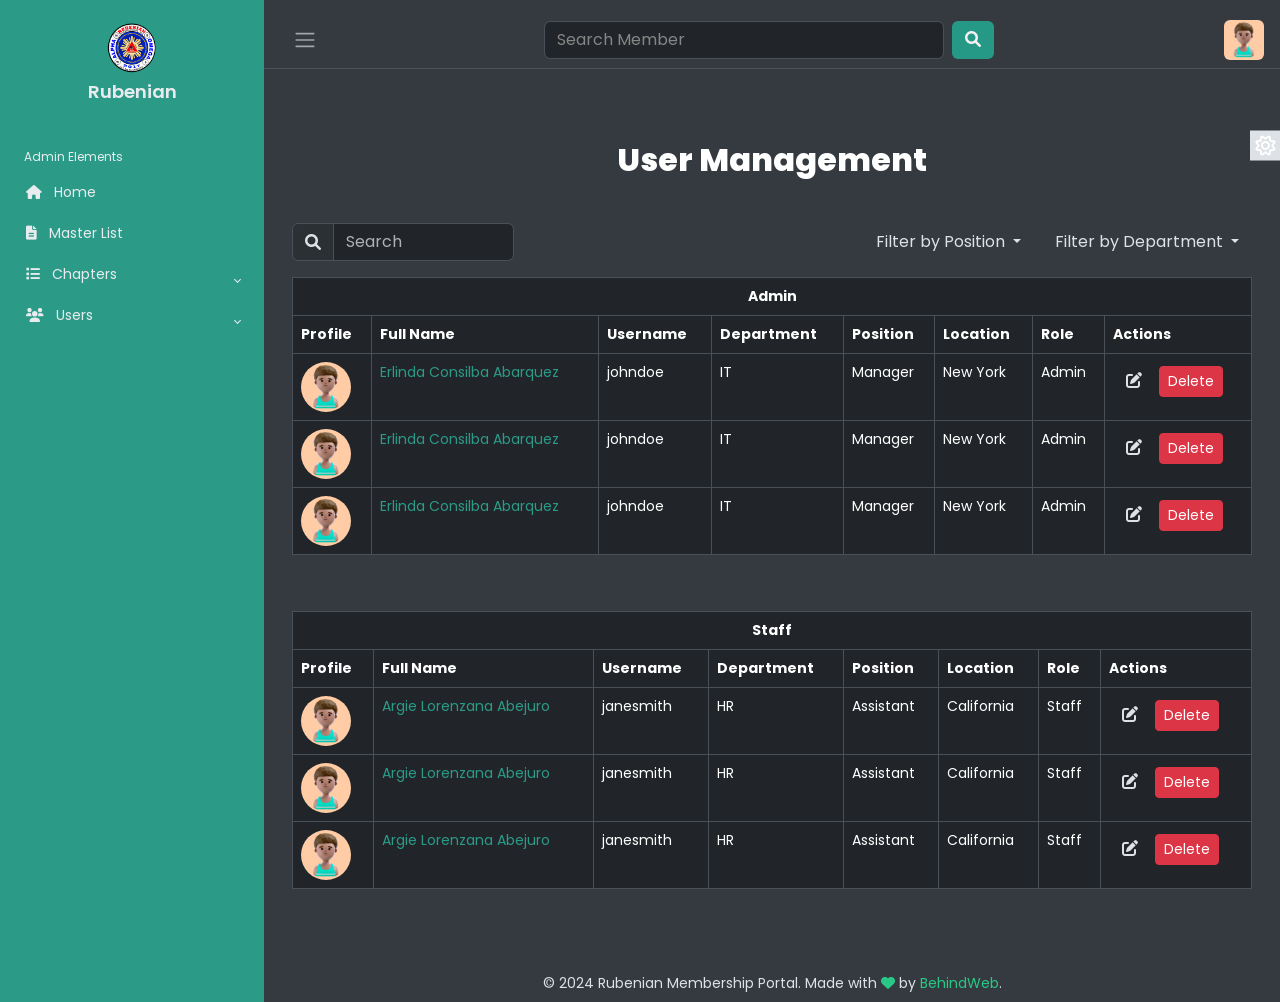
<file: createusers.html>
<!DOCTYPE html>
<html lang="en" data-bs-theme="dark">
  <head>
    <meta charset="UTF-8" />
    <meta http-equiv="X-UA-Compatible" content="IE=edge" />
    <meta name="viewport" content="width=device-width, initial-scale=1.0" />
    <title>Users</title>
    <link rel="stylesheet" href="assets/css/bootstrap.min.css" />

    <link rel="stylesheet" href="css/style.css" />
    <link rel="preconnect" href="https://fonts.googleapis.com" />
    <link
      rel="stylesheet"
      href="https://cdn.jsdelivr.net/npm/swiper@10/swiper-bundle.min.css"
    />
    <link
      rel="stylesheet"
      href="https://cdnjs.cloudflare.com/ajax/libs/font-awesome/6.0.0-beta3/css/all.min.css"
    />
  </head>

  <style>
    /* Optional: Adjust profile image on smaller devices */
    @media (max-width: 576px) {
      .table img {
        width: 40px;
        height: 40px;
      }

      .btn-danger.btn-sm {
        padding: 5px 8px;
        font-size: 12px;
      }
    }
    .container {
      margin-top: 20px;
    }

    .table td a {
      color: rgb(43, 155, 136); /* Change text color */
    }
    .table img {
      width: 50px;
      height: 50px;
      border-radius: 50%;
    }
    .container {
      margin-top: 20px;
    }

    .table-container {
      margin-bottom: 40px;
    }

    /* Make tables scrollable */
    .table-container {
      overflow-x: auto;
      white-space: nowrap;
    }

    /* Ensure search bar and dropdown fit well */
    @media (max-width: 768px) {
      .input-group {
        width: 100% !important;
      }
      select.form-control {
        width: 100% !important;
      }
    }
  </style>

  <body>
    <div class="wrapper">
      <aside
        id="sidebar"
        class="js-sidebar"
        style="background-color: rgb(43, 155, 136)"
      >
        <!-- Content For Sidebar -->
        <div class="h-100">
          <div
            class="sidebar-logo d-flex flex-column align-items-center text-center"
          >
            <img
              src="image/Rubenian-Logo-344.png"
              alt="Logo"
              style="
                width: 50px;
                height: 50px;
                margin-bottom: 5px;
                margin-top: 5px;
              "
            />
            <a href="#">Rubenian</a>
          </div>
          <ul class="sidebar-nav">
            <li class="sidebar-header">Admin Elements</li>
            <li class="sidebar-item">
              <a href="index.html" class="sidebar-link">
                <i class="fa-solid fa-home pe-2"></i> Home
              </a>
            </li>
            <li class="sidebar-item">
              <a
                href="masterlist.html"
                class="sidebar-link"
                aria-expanded="false"
              >
                <i class="fa-solid fa-file-lines pe-2"></i> Master List
              </a>
            </li>
            <li class="sidebar-item">
              <a
                href="#"
                class="sidebar-link collapsed"
                data-bs-target="#posts"
                data-bs-toggle="collapse"
                aria-expanded="false"
              >
                <i class="fa-solid fa-list pe-2"></i> Chapters
              </a>
              <ul
                id="posts"
                class="sidebar-dropdown list-unstyled collapse"
                data-bs-parent="#sidebar"
              >
                <li class="sidebar-item">
                  <a href="regionalchapter.html" class="sidebar-link"
                    >Regional Chapter</a
                  >
                </li>
                <li class="sidebar-item">
                  <a href="municipalities.html" class="sidebar-link"
                    >Municipal Chapter</a
                  >
                </li>
                <li class="sidebar-item">
                  <a href="#" class="sidebar-link">Barangay Chapter</a>
                </li>
              </ul>
            </li>
            <li class="sidebar-item">
              <a
                href="#"
                class="sidebar-link collapsed"
                data-bs-target="#users"
                data-bs-toggle="collapse"
                aria-expanded="false"
              >
                <i class="fa-solid fa-users pe-2"></i> Users
              </a>
              <ul
                id="users"
                class="sidebar-dropdown list-unstyled collapse"
                data-bs-parent="#sidebar"
              >
                <li class="sidebar-item">
                  <a href="createusers.html" class="sidebar-link"
                    >Create User</a
                  >
                </li>
              </ul>
            </li>
          </ul>
        </div>
      </aside>

      <div class="main">
        <nav class="navbar navbar-expand-lg px-3 border-bottom">
          <button class="btn" id="sidebar-toggle" type="button">
            <span class="navbar-toggler-icon"></span>
          </button>
          <div
            class="collapse navbar-collapse d-flex justify-content-between align-items-center w-100"
          >
            <!-- Search Form -->
            <form class="d-flex mx-auto w-50" role="search">
              <input
                class="form-control me-2 custom-search-input"
                type="search"
                placeholder="Search Member"
                aria-label="Search"
              />
              <button class="btn search-btn" type="submit">
                <i class="fa-solid fa-search"></i>
              </button>
            </form>
            <!-- Profile Dropdown -->
            <ul class="navbar-nav">
              <li class="nav-item dropdown">
                <a href="#" data-bs-toggle="dropdown" class="nav-icon pe-md-0">
                  <img
                    src="image/profile.jpg"
                    class="avatar img-fluid rounded"
                    alt=""
                  />
                </a>
                <div class="dropdown-menu dropdown-menu-end">
                  <a href="#" class="dropdown-item">Profile</a>
                  <a href="#" class="dropdown-item">Setting</a>
                  <a href="login.html" class="dropdown-item">Logout</a>
                </div>
              </li>
            </ul>
          </div>
        </nav>

        <!--main content-->

        <main class="content px-lg-3 py-2">
          <div class="container">
            <h2 class="text-center my-4">User Management</h2>

            <div class="row mb-3 d-flex justify-content-between">
              <div class="col-12 col-md-3 d-flex mb-2 mb-md-0">
                <div class="input-group w-100">
                  <span class="input-group-text"
                    ><i class="fa-solid fa-search"></i
                  ></span>
                  <input
                    type="text"
                    id="roleFilter"
                    class="form-control"
                    placeholder="Search"
                  />
                </div>
              </div>

              <div
                class="col-12 col-md-6 d-flex flex-column flex-md-row justify-content-end"
              >
                <!-- Filter by Position Dropdown -->
                <div class="dropdown me-0 me-md-2 mb-2 mb-md-0" id="filter">
                  <button
                    class="btn dropdown-toggle"
                    type="button"
                    id="positionDropdown"
                    data-bs-toggle="dropdown"
                    aria-expanded="false"
                  >
                    Filter by Position
                  </button>
                  <ul
                    class="dropdown-menu w-100"
                    aria-labelledby="positionDropdown"
                  >
                    <li>
                      <a class="dropdown-item" href="#" data-value="admin"
                        >Admin</a
                      >
                    </li>
                    <li>
                      <a class="dropdown-item" href="#" data-value="staff"
                        >Staff</a
                      >
                    </li>
                  </ul>
                </div>

                <!-- Filter by Department Dropdown -->
                <div class="dropdown w-md-auto" id="filter">
                  <button
                    class="btn dropdown-toggle"
                    type="button"
                    id="departmentDropdown"
                    data-bs-toggle="dropdown"
                    aria-expanded="false"
                  >
                    Filter by Department
                  </button>
                  <ul
                    class="dropdown-menu w-100"
                    aria-labelledby="departmentDropdown"
                  >
                    <li>
                      <a class="dropdown-item" href="#" data-value="IT">IT</a>
                    </li>
                    <li>
                      <a class="dropdown-item" href="#" data-value="HR">HR</a>
                    </li>
                  </ul>
                </div>
              </div>
            </div>

            <div class="table-container">
              <table class="table table-bordered">
                <thead class="thead-dark">
                  <tr>
                    <th colspan="8" class="text-center">Admin</th>
                  </tr>
                  <tr>
                    <th>Profile</th>
                    <th>Full Name</th>
                    <th>Username</th>
                    <th>Department</th>
                    <th>Position</th>
                    <th>Location</th>
                    <th>Role</th>
                    <th>Actions</th>
                  </tr>
                </thead>
                <tbody id="adminTable">
                  <tr data-role="admin" data-department="IT">
                    <td>
                      <a href="members-profile.html"
                        ><img src="image/profile.jpg" alt="Profile"
                      /></a>
                    </td>
                    <td>
                      <a href="members-profile.html"
                        >Erlinda Consilba Abarquez</a
                      >
                    </td>
                    <td>johndoe</td>
                    <td>IT</td>
                    <td>Manager</td>
                    <td>New York</td>
                    <td>Admin</td>
                    <td>
                      <button class="btn edit">
                        <i class="fa-solid fa-edit"></i>
                      </button>
                      <button class="btn btn-danger btn-sm">Delete</button>
                    </td>
                  </tr>
                </tbody>
                <tbody id="adminTable">
                  <tr data-role="admin" data-department="IT">
                    <td>
                      <a href="members-profile.html"
                        ><img src="image/profile.jpg" alt="Profile"
                      /></a>
                    </td>
                    <td>
                      <a href="members-profile.html"
                        >Erlinda Consilba Abarquez</a
                      >
                    </td>
                    <td>johndoe</td>
                    <td>IT</td>
                    <td>Manager</td>
                    <td>New York</td>
                    <td>Admin</td>
                    <td>
                      <button class="btn edit">
                        <i class="fa-solid fa-edit"></i>
                      </button>
                      <button class="btn btn-danger btn-sm">Delete</button>
                    </td>
                  </tr>
                </tbody>
                <tbody id="adminTable">
                  <tr data-role="admin" data-department="IT">
                    <td><a href="members-profile.html"><img src="image/profile.jpg" alt="Profile"></a></td>
                                        <td><a href="members-profile.html">Erlinda Consilba Abarquez</a></td>
                    <td>johndoe</td>
                    <td>IT</td>
                    <td>Manager</td>
                    <td>New York</td>
                    <td>Admin</td>
                    <td>
                      <button class="btn edit">
                        <i class="fa-solid fa-edit"></i>
                      </button>
                      <button class="btn btn-danger btn-sm">Delete</button>
                    </td>
                  </tr>
                </tbody>
              </table>
            </div>

            <div class="table-container">
              <table class="table table-bordered">
                <thead class="thead-dark">
                  <tr>
                    <th colspan="8" class="text-center">Staff</th>
                  </tr>
                  <tr>
                    <th>Profile</th>
                    <th>Full Name</th>
                    <th>Username</th>
                    <th>Department</th>
                    <th>Position</th>
                    <th>Location</th>
                    <th>Role</th>
                    <th>Actions</th>
                  </tr>
                </thead>
                <tbody id="staffTable">
                  <tr data-role="staff" data-department="HR">
                    <td><a href="members-profile.html"><img src="image/profile.jpg" alt="Profile"></a></td>
                    <td><a href="members-profile.html">Argie Lorenzana Abejuro</a></td>
                    <td>janesmith</td>
                    <td>HR</td>
                    <td>Assistant</td>
                    <td>California</td>
                    <td>Staff</td>
                    <td>
                      <button class="btn edit">
                        <i class="fa-solid fa-edit"></i>
                      </button>
                      <button class="btn btn-danger btn-sm">Delete</button>
                    </td>
                  </tr>
                </tbody>
                <tbody id="staffTable">
                  <tr data-role="staff" data-department="HR">
                    <td><a href="members-profile.html"><img src="image/profile.jpg" alt="Profile"></a></td>
                    <td><a href="members-profile.html">Argie Lorenzana Abejuro</a></td>
                    <td>janesmith</td>
                    <td>HR</td>
                    <td>Assistant</td>
                    <td>California</td>
                    <td>Staff</td>
                    <td>
                      <button class="btn edit">
                        <i class="fa-solid fa-edit"></i>
                      </button>
                      <button class="btn btn-danger btn-sm">Delete</button>
                    </td>
                  </tr>
                </tbody>
                <tbody id="staffTable">
                  <tr data-role="staff" data-department="HR">
                    <td><a href="members-profile.html"><img src="image/profile.jpg" alt="Profile"></a></td>
                    <td><a href="members-profile.html">Argie Lorenzana Abejuro </a></td>
                    <td>janesmith</td>
                    <td>HR</td>
                    <td>Assistant</td>
                    <td>California</td>
                    <td>Staff</td>
                    <td>
                      <button class="btn edit">
                        <i class="fa-solid fa-edit"></i>
                      </button>
                      <button class="btn btn-danger btn-sm">Delete</button>
                    </td>
                  </tr>
                </tbody>
              </table>
            </div>
          </div>
        </main>
        <a href="#" class="theme-toggle">
          <i class="fa-regular fa-moon"></i>
          <i class="fa-regular fa-sun"></i>
        </a>
        <footer class="text-center text-lg-start">
          <div class="container pb-2">
            <div class="row d-flex justify-content-center">
              <div class="col-md-6 text-md-left text-center">
                <p class="mb-0">
                  &copy; 2024 Rubenian Membership Portal. Made with
                  <span><i class="fa-solid fa-heart"></i></span> by
                  <span>BehindWeb</span>.
                </p>
              </div>
            </div>
          </div>
        </footer>
      </div>
    </div>

    <script src="https://cdn.jsdelivr.net/npm/swiper@10/swiper-bundle.min.js"></script>
    <script src="assets/js/bootstrap.bundle.min.js"></script>
    <script src="js/script.js"></script>
  </body>
</html>
</file>
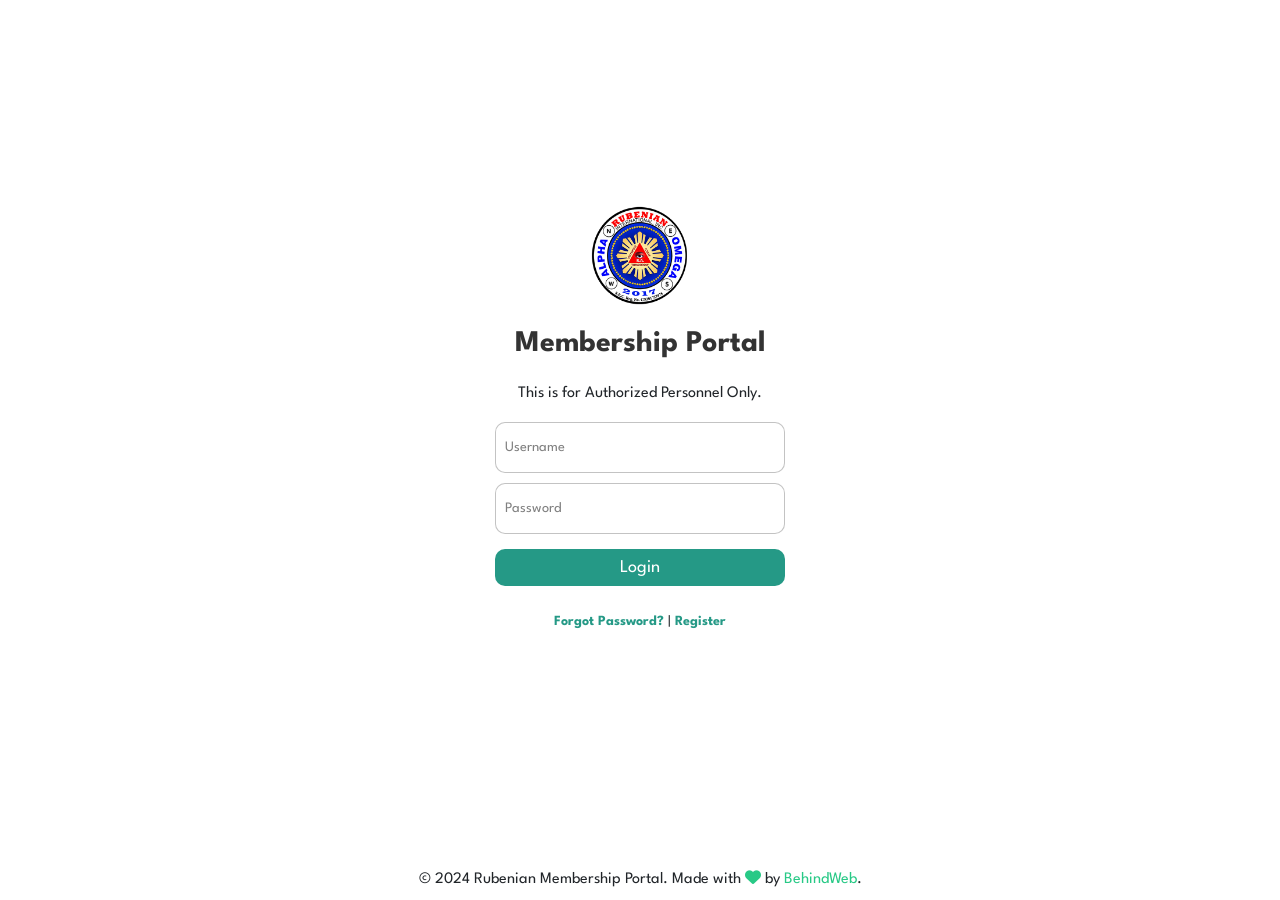
<file: login.html>
<!DOCTYPE html>
<html lang="en">
<head>
    <meta charset="UTF-8">
    <meta name="viewport" content="width=device-width, initial-scale=1.0">
    <title>Login</title>
    <link rel="stylesheet" href="assets/css/bootstrap.min.css">
    <link rel="stylesheet" href="css/login.css">
    <link rel="stylesheet" href="https://fonts.googleapis.com/css?family=League+Spartan">
    <link rel="stylesheet"href="https://cdnjs.cloudflare.com/ajax/libs/font-awesome/6.0.0-beta3/css/all.min.css"/>
</head>

<style>
    span{color: #28c986;}
</style>

<body>
    <div class="d-flex justify-content-center align-items-center vh-100">
            <div class="form-container text-center">
                <img src="image/Rubenian-Logo-344.png" width="100" height="100" alt="Logo">
                <h1 class="form-title">Membership Portal</h1>
                <p>This is for Authorized Personnel Only.</p>
                <form class="form">
                    <label>
                        <input required type="text" class="input" placeholder="">
                        <span>Username</span>
                    </label>
                    <label>
                        <input required type="password" class="input" placeholder="">
                        <span>Password</span>
                    </label>
                   <button class="submit"><a href="index.html">Login</a></button>

                   <div class="extra-links">
                    <a href="forgot-password.html">Forgot Password?</a> | 
                    <a href="registration.html">Register</a>
                </div>
                </form>
            </div>
    </div>
    <footer class=" text-center text-lg-start ">
        <div class="container pb-2">
          <div class="row d-flex justify-content-center">
            <div class="col-md-6 text-md-left text-center">
              <p class="mb-0">&copy; 2024 Rubenian Membership Portal. Made with <span><i class="fa-solid fa-heart"></i></span> by <span>BehindWeb</span>.</p>
            </div>
          </div>
        </div>
      </footer>
    <script src="assets/js/bootstrap.bundle.min.js"></script>
</body>
</html>
</file>
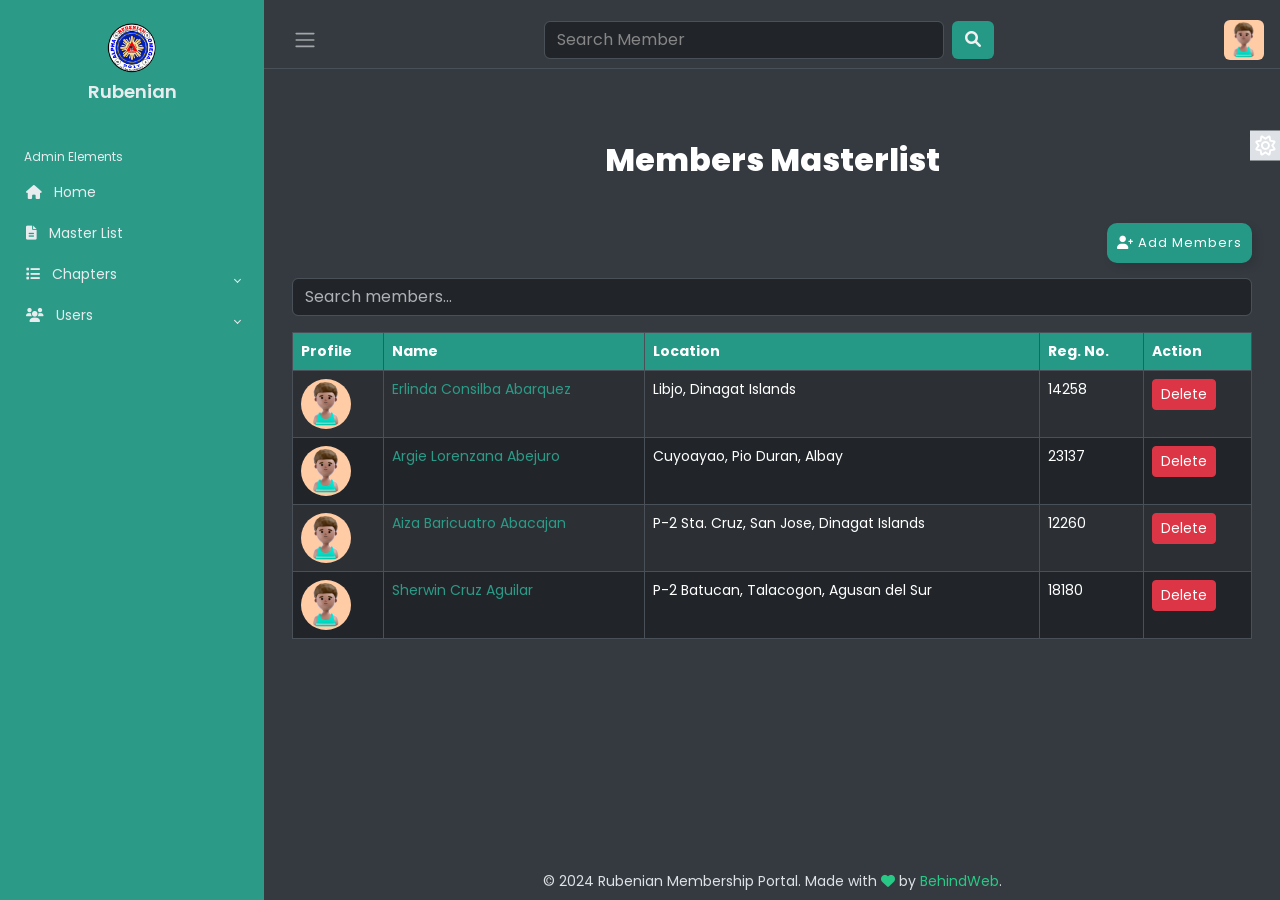
<file: masterlist.html>
<!DOCTYPE html>
<html lang="en" data-bs-theme="dark">

<head>
    <meta charset="UTF-8">
    <meta http-equiv="X-UA-Compatible" content="IE=edge">
    <meta name="viewport" content="width=device-width, initial-scale=1.0">
    <title>Masterlist</title>
    <link rel="stylesheet" href="assets/css/bootstrap.min.css">
   
    <link rel="stylesheet" href="css/style.css">
    <link rel="preconnect" href="https://fonts.googleapis.com" />
    <link rel="stylesheet" href="https://cdn.jsdelivr.net/npm/swiper@10/swiper-bundle.min.css">
    <link rel="stylesheet"href="https://cdnjs.cloudflare.com/ajax/libs/font-awesome/6.0.0-beta3/css/all.min.css"/>
</head>

<style>

/* Optional: Adjust profile image on smaller devices */
@media (max-width: 576px) {
    .table img {
        width: 40px;
        height: 40px;
    }

    .btn-custom {
        padding: 8px 8px;
        font-size: 12px;
    }
    
    .btn-danger.btn-sm {
        padding: 5px 8px;
        font-size: 12px;
    }
}
        .container {
            margin-top: 20px;
        }
        th {
            cursor: pointer;
            color:rgb(255, 255, 255) !important;
            background-color: rgb(37, 153, 134) !important;
        }

        .table td a {
    color: rgb(43, 155, 136); /* Change text color */

}

</style>

<body>
    <div class="wrapper">
        <aside id="sidebar" class="js-sidebar" style="background-color: rgb(43, 155, 136)">
            <!-- Content For Sidebar -->
            <div class="h-100">
                <div class="sidebar-logo d-flex flex-column align-items-center text-center">
                    <img src="image/Rubenian-Logo-344.png" alt="Logo" style="width: 50px; height: 50px; margin-bottom: 5px; margin-top: 5px;">
                    <a href="#">Rubenian</a>
                </div>
                <ul class="sidebar-nav">
                    <li class="sidebar-header">Admin Elements</li>
                    <li class="sidebar-item">
                        <a href="index.html" class="sidebar-link">
                            <i class="fa-solid fa-home pe-2"></i> Home
                        </a>
                    </li>
                    <li class="sidebar-item">
                        <a href="masterlist.html" class="sidebar-link"
                            aria-expanded="false">
                            <i class="fa-solid fa-file-lines pe-2"></i> Master List
                        </a>
                    
                    </li>
                    <li class="sidebar-item">
                        <a href="#" class="sidebar-link collapsed" data-bs-target="#posts" data-bs-toggle="collapse"
                            aria-expanded="false">
                            <i class="fa-solid fa-list pe-2"></i> Chapters
                        </a>
                        <ul id="posts" class="sidebar-dropdown list-unstyled collapse" data-bs-parent="#sidebar">
                            <li class="sidebar-item"><a href="regionalchapter.html" class="sidebar-link">Regional Chapter</a></li>
                            <li class="sidebar-item"><a href="municipalities.html" class="sidebar-link">Municipal Chapter</a></li>
                            <li class="sidebar-item"><a href="#" class="sidebar-link">Barangay Chapter</a></li>
                        </ul>
                    </li>
                    <li class="sidebar-item">
                        <a
                          href="#"
                          class="sidebar-link collapsed"
                          data-bs-target="#users"
                          data-bs-toggle="collapse"
                          aria-expanded="false"
                        >
                          <i class="fa-solid fa-users pe-2"></i> Users
                        </a>
                        <ul
                          id="users"
                          class="sidebar-dropdown list-unstyled collapse"
                          data-bs-parent="#sidebar"
                        >
                          <li class="sidebar-item">
                            <a href="createusers.html" class="sidebar-link"
                              >Create User</a
                            >
                          </li>
                        </ul>
                      </li>
                </ul>
            </div>
        </aside>
        
        
        
        <div class="main">
<nav class="navbar navbar-expand-lg px-3 border-bottom">

                <button class="btn" id="sidebar-toggle" type="button">
                    <span class="navbar-toggler-icon"></span>
                </button>
                <div class="collapse navbar-collapse d-flex justify-content-between align-items-center w-100">

                    <!-- Search Form -->
                    <form class="d-flex mx-auto w-50" role="search">
                        <input class="form-control me-2 custom-search-input " type="search" placeholder="Search Member" aria-label="Search">
                        <button class="btn search-btn" type="submit"><i class="fa-solid fa-search"></i></button>
                    </form>
                    <!-- Profile Dropdown -->
                    <ul class="navbar-nav">
                        <li class="nav-item dropdown">
                            <a href="#" data-bs-toggle="dropdown" class="nav-icon pe-md-0">
                                <img src="image/profile.jpg" class="avatar img-fluid rounded" alt="">
                            </a>
                            <div class="dropdown-menu dropdown-menu-end">
                                <a href="#" class="dropdown-item">Profile</a>
                                <a href="#" class="dropdown-item">Setting</a>
                                <a href="login.html" class="dropdown-item">Logout</a>
                            </div>
                        </li>
                    </ul>
                </div>
            </nav>

            <!--main content-->
            
            <main class="content px-lg-3 py-2">
                <div class="container-fluid">
                 

                   
                        <h2 class="text-center my-4">Members Masterlist</h2>
                        <div class="d-flex justify-content-end">
                            <button class="btn btn-add">
                                <i class="fas fa-user-plus"></i> Add Members
                            </button>
                        </div>
                    
                        <input type="text" id="searchInput" class="form-control mb-3" placeholder="Search members...">
                    
                        <!-- Responsive wrapper -->
                        <div class="table-responsive">
                            <table class="table table-striped table-bordered">
                                <thead class="thead-dark">
                                    <tr>
                                        <th onclick="sortTable(0)">Profile</th>
                                        <th onclick="sortTable(1)">Name</th>
                                        <th onclick="sortTable(2)">Location</th>
                                        <th onclick="sortTable(3)">Reg. No.</th>
                                        <th>Action</th> <!-- Action column -->
                                    </tr>
                                </thead>
                                <tbody id="memberTable">
                                    <tr>
                                        <td><a href="members-profile.html"><img src="image/profile.jpg" alt="Profile"></a></td>
                                        <td><a href="members-profile.html">Erlinda Consilba Abarquez</a></td>
                                        <td>Libjo, Dinagat Islands</td>
                                        <td>14258</td>
                                        <td><button class="btn btn-danger btn-sm" onclick="deleteRow(this)">Delete</button></td>
                                    </tr>
                                    <tr>
                                        <td><a href="members-profile.html"><img src="image/profile.jpg" alt="Profile"></a></td>
                                        <td><a href="members-profile.html">Argie Lorenzana Abejuro</a></td>
                                        <td>Cuyoayao, Pio Duran, Albay</td>
                                        <td>23137</td>
                                        <td><button class="btn btn-danger btn-sm" onclick="deleteRow(this)">Delete</button></td>
                                    </tr>
                                    <tr>
                                        <td><a href="members-profile.html"><img src="image/profile.jpg" alt="Profile"></a></td>
                                        <td><a href="members-profile.html">Aiza Baricuatro Abacajan</a></td>
                                        <td>P-2 Sta. Cruz, San Jose, Dinagat Islands</td>
                                        <td>12260</td>
                                        <td><button class="btn btn-danger btn-sm" onclick="deleteRow(this)">Delete</button></td>
                                    </tr>
                                    <tr>
                                        <td><a href="members-profile.html"><img src="image/profile.jpg" alt="Profile"></a></td>
                                        <td><a href="members-profile.html">Sherwin Cruz Aguilar</a></td>
                                        <td>P-2 Batucan, Talacogon, Agusan del Sur</td>
                                        <td>18180</td>
                                        <td><button class="btn btn-danger btn-sm" onclick="deleteRow(this)">Delete</button></td>
                                    </tr>
                                </tbody>
                            </table>
                        </div>
                    
                    

                   
                </div>
            </main>
            <a href="#" class="theme-toggle">
                <i class="fa-regular fa-moon"></i>
                <i class="fa-regular fa-sun"></i>
            </a>
            <footer class=" text-center text-lg-start ">
                <div class="container pb-2">
                  <div class="row d-flex justify-content-center">
                    <div class="col-md-6 text-md-left text-center">
                      <p class="mb-0">&copy; 2024 Rubenian Membership Portal. Made with <span><i class="fa-solid fa-heart"></i></span> by <span>BehindWeb</span>.</p>
                    </div>
                  </div>
                </div>
              </footer>
        </div>
    </div>



    <script src="https://cdn.jsdelivr.net/npm/swiper@10/swiper-bundle.min.js"></script>
    <script>
        /* table sorting */

        document.getElementById('searchInput').addEventListener('keyup', function() {
            let filter = this.value.toLowerCase();
            let rows = document.querySelectorAll('#memberTable tr');
            
            rows.forEach(row => {
                let text = row.innerText.toLowerCase();
                row.style.display = text.includes(filter) ? '' : 'none';
            });
        });
        
        function sortTable(columnIndex) {
            let table = document.querySelector(".table tbody");
            let rows = Array.from(table.rows);
            let sortedRows = rows.sort((a, b) => {
                let aText = a.cells[columnIndex].innerText.trim().toLowerCase();
                let bText = b.cells[columnIndex].innerText.trim().toLowerCase();
                return aText.localeCompare(bText);
            });
            
            sortedRows.forEach(row => table.appendChild(row));
        }
        
    </script>
    <script src="assets/js/bootstrap.bundle.min.js"></script>
    <script src="js/script.js"></script>
</body>

</html>
</file>
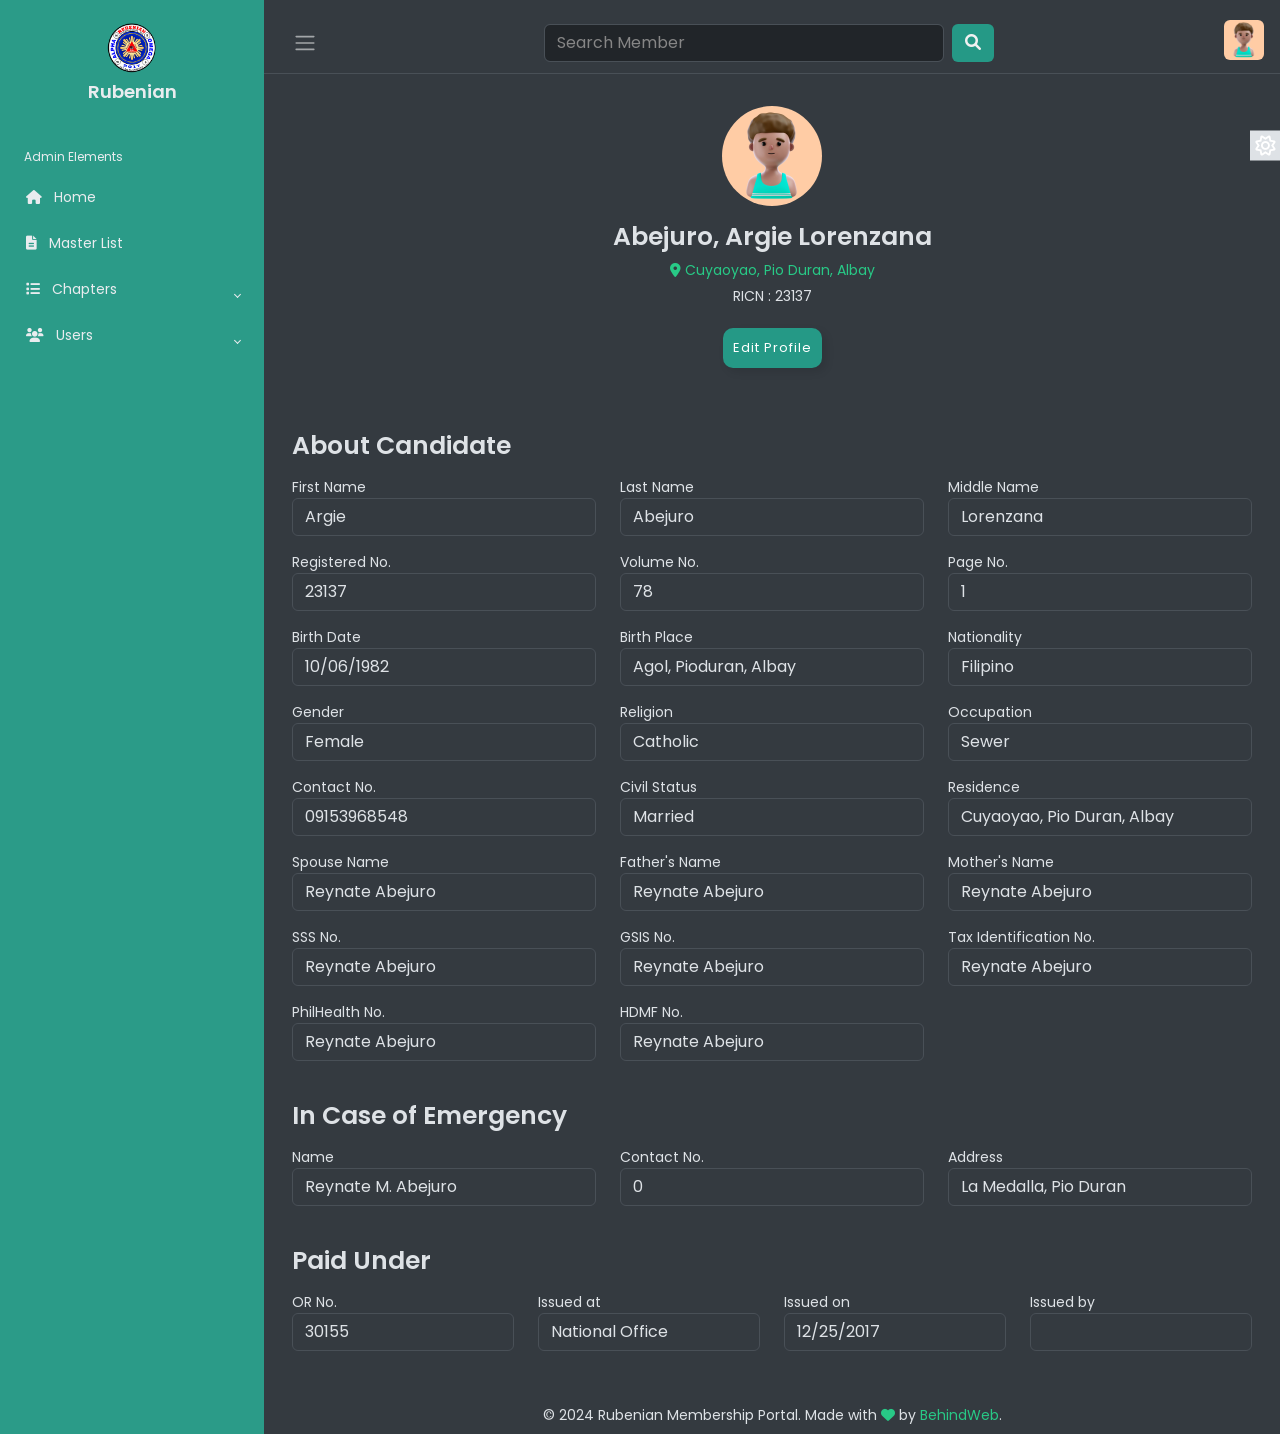
<file: members-profile.html>
<!DOCTYPE html>
<html lang="en" data-bs-theme="dark">
  <head>
    <meta charset="UTF-8" />
    <meta http-equiv="X-UA-Compatible" content="IE=edge" />
    <meta name="viewport" content="width=device-width, initial-scale=1.0" />
    <title>Members-Profile</title>
    <link rel="stylesheet" href="assets/css/bootstrap.min.css" />

    <link rel="stylesheet" href="css/style.css" />
    <link rel="preconnect" href="https://fonts.googleapis.com" />
    <link
      rel="stylesheet"
      href="https://cdn.jsdelivr.net/npm/swiper@10/swiper-bundle.min.css"
    />
    <link
      rel="stylesheet"
      href="https://cdnjs.cloudflare.com/ajax/libs/font-awesome/6.0.0-beta3/css/all.min.css"
    />
  </head>

  <style>
    main {
      margin-bottom: 30px;
    }

    li {
      margin-bottom: 5px;
    }
  </style>

  <body>
    <div class="wrapper">
      <aside
        id="sidebar"
        class="js-sidebar"
        style="background-color: rgb(43, 155, 136)"
      >
        <!-- Content For Sidebar -->
        <div class="h-100">
          <div
            class="sidebar-logo d-flex flex-column align-items-center text-center"
          >
            <img
              src="image/Rubenian-Logo-344.png"
              alt="Logo"
              style="
                width: 50px;
                height: 50px;
                margin-bottom: 5px;
                margin-top: 5px;
              "
            />
            <a href="#">Rubenian</a>
          </div>
          <ul class="sidebar-nav">
            <li class="sidebar-header">Admin Elements</li>
            <li class="sidebar-item">
              <a href="index.html" class="sidebar-link">
                <i class="fa-solid fa-home pe-2"></i> Home
              </a>
            </li>
            <li class="sidebar-item">
              <a
                href="masterlist.html"
                class="sidebar-link"
                aria-expanded="false"
              >
                <i class="fa-solid fa-file-lines pe-2"></i> Master List
              </a>
            </li>
            <li class="sidebar-item">
              <a
                href="#"
                class="sidebar-link collapsed"
                data-bs-target="#posts"
                data-bs-toggle="collapse"
                aria-expanded="false"
              >
                <i class="fa-solid fa-list pe-2"></i> Chapters
              </a>
              <ul
                id="posts"
                class="sidebar-dropdown list-unstyled collapse"
                data-bs-parent="#sidebar"
              >
                <li class="sidebar-item">
                  <a href="regionalchapter.html" class="sidebar-link"
                    >Regional Chapter</a
                  >
                </li>
                <li class="sidebar-item">
                  <a href="#" class="sidebar-link">Municipal Chapter</a>
                </li>
                <li class="sidebar-item">
                  <a href="#" class="sidebar-link">Barangay Chapter</a>
                </li>
              </ul>
            </li>
            <li class="sidebar-item">
              <a
                href="#"
                class="sidebar-link collapsed"
                data-bs-target="#users"
                data-bs-toggle="collapse"
                aria-expanded="false"
              >
                <i class="fa-solid fa-users pe-2"></i> Users
              </a>
              <ul
                id="users"
                class="sidebar-dropdown list-unstyled collapse"
                data-bs-parent="#sidebar"
              >
                <li class="sidebar-item">
                  <a href="#" class="sidebar-link">Create User</a>
                </li>
              </ul>
            </li>
          </ul>
        </div>
      </aside>

      <div class="main">
        <nav class="navbar navbar-expand-lg px-3 border-bottom">
          <button class="btn" id="sidebar-toggle" type="button">
            <span class="navbar-toggler-icon"></span>
          </button>
          <div
            class="collapse navbar-collapse d-flex justify-content-between align-items-center w-100"
          >
            <!-- Search Form -->
            <form class="d-flex mx-auto w-50" role="search">
              <input
                class="form-control me-2 custom-search-input"
                type="search"
                placeholder="Search Member"
                aria-label="Search"
              />
              <button class="btn search-btn" type="submit">
                <i class="fa-solid fa-search"></i>
              </button>
            </form>
            <!-- Profile Dropdown -->
            <ul class="navbar-nav">
              <li class="nav-item dropdown">
                <a href="#" data-bs-toggle="dropdown" class="nav-icon pe-md-0">
                  <img
                    src="image/profile.jpg"
                    class="avatar img-fluid rounded"
                    alt=""
                  />
                </a>
                <div class="dropdown-menu dropdown-menu-end">
                  <a href="#" class="dropdown-item">Profile</a>
                  <a href="#" class="dropdown-item">Setting</a>
                  <a href="login.html" class="dropdown-item">Logout</a>
                </div>
              </li>
            </ul>
          </div>
        </nav>

        <!--main content-->

        <main class="content px-lg-3 py-2">
          <div class="container-fluid">
            <div class="text-center p-4 mb-4">
              <img
                id="profileImage"
                src="image/profile.jpg"
                alt="Profile Image"
                class="rounded-circle mb-3"
                width="100"
                height="100"
              />

              <!-- Edit Photo Section (Hidden by Default) -->
              <div id="editPhotoSection" class="d-none mb-2">
                <input
                  type="file"
                  id="photoInput"
                  accept="image/*"
                  class="form-control mb-2"
                />
              </div>

              <h5><li>Abejuro, Argie Lorenzana</li></h5>
              <span
                ><li>
                  <i class="fa-solid fa-location-dot"></i> Cuyaoyao, Pio Duran,
                  Albay
                </li></span
              >
              <li>RICN : 23137</li>
              <button id="editBtn" class="btn btn-edit mt-3">
                Edit Profile
              </button>
              <button id="cancelBtn" class="btn btn-danger d-none">
                Cancel
              </button>
            </div>

            <form id="profileForm">
              <h5 class="mb-3">About Candidate</h5>
              <div class="row">
                <div class="col-md-4 mb-3">
                  <label>First Name</label>
                  <input type="text" class="form-control" value="Argie" disabled />
                </div>
                <div class="col-md-4 mb-3">
                  <label>Last Name</label>
                  <input type="text" class="form-control" value="Abejuro" disabled />
                </div>
                <div class="col-md-4 mb-3">
                  <label>Middle Name</label>
                  <input type="text" class="form-control" value="Lorenzana" disabled />
                </div>
                <div class="col-md-4 mb-3">
                  <label>Registered No.</label>
                  <input type="text" class="form-control" value="23137" disabled />
                </div>
                <div class="col-md-4 mb-3">
                  <label>Volume No.</label>
                  <input type="text" class="form-control" value="78" disabled />
                </div>
                <div class="col-md-4 mb-3">
                  <label>Page No.</label>
                  <input type="text" class="form-control" value="1" disabled />
                </div>
                <div class="col-md-4 mb-3">
                  <label>Birth Date</label>
                  <input
                    type="date"
                    class="form-control"
                    value="1982-10-06"
                    disabled
                  />
                </div>
                <div class="col-md-4 mb-3">
                  <label>Birth Place</label>
                  <input
                    type="text"
                    class="form-control"
                    value="Agol, Pioduran, Albay"
                    disabled
                  />
                </div>
                <div class="col-md-4 mb-3">
                  <label>Nationality</label>
                  <input
                    type="text"
                    class="form-control"
                    value="Filipino"
                    disabled
                  />
                </div>
                <div class="col-md-4 mb-3">
                  <label>Gender</label>
                  <input
                    type="text"
                    class="form-control"
                    value="Female"
                    disabled
                  />
                </div>
                <div class="col-md-4 mb-3">
                  <label>Religion</label>
                  <input
                    type="text"
                    class="form-control"
                    value="Catholic"
                    disabled
                  />
                </div>
                <div class="col-md-4 mb-3">
                  <label>Occupation</label>
                  <input
                    type="text"
                    class="form-control"
                    value="Sewer"
                    disabled
                  />
                </div>
                <div class="col-md-4 mb-3">
                  <label>Contact No.</label>
                  <input
                    type="text"
                    class="form-control"
                    value="09153968548"
                    disabled
                  />
                </div>
                <div class="col-md-4 mb-3">
                  <label>Civil Status</label>
                  <input
                    type="text"
                    class="form-control"
                    value="Married"
                    disabled
                  />
                </div>
                <div class="col-md-4 mb-3">
                  <label>Residence</label>
                  <input
                    type="text"
                    class="form-control"
                    value="Cuyaoyao, Pio Duran, Albay"
                    disabled
                  />
                </div>
                <div class="col-md-4 mb-3">
                  <label>Spouse Name</label>
                  <input
                    type="text"
                    class="form-control"
                    value="Reynate Abejuro"
                    disabled
                  />
                </div>
                <div class="col-md-4 mb-3">
                  <label>Father's Name</label>
                  <input
                    type="text"
                    class="form-control"
                    value="Reynate Abejuro"
                    disabled
                  />
                </div>
                <div class="col-md-4 mb-3">
                  <label>Mother's Name</label>
                  <input
                    type="text"
                    class="form-control"
                    value="Reynate Abejuro"
                    disabled
                  />
                </div>
                <div class="col-md-4 mb-3">
                  <label>SSS No.</label>
                  <input
                    type="text"
                    class="form-control"
                    value="Reynate Abejuro"
                    disabled
                  />
                </div>
                <div class="col-md-4 mb-3">
                  <label>GSIS No.</label>
                  <input
                    type="text"
                    class="form-control"
                    value="Reynate Abejuro"
                    disabled
                  />
                </div>
                <div class="col-md-4 mb-3">
                  <label>Tax Identification No.</label>
                  <input
                    type="text"
                    class="form-control"
                    value="Reynate Abejuro"
                    disabled
                  />
                </div>
                <div class="col-md-4 mb-3">
                  <label>PhilHealth No.</label>
                  <input
                    type="text"
                    class="form-control"
                    value="Reynate Abejuro"
                    disabled
                  />
                </div>
                <div class="col-md-4 mb-3">
                  <label>HDMF No.</label>
                  <input
                    type="text"
                    class="form-control"
                    value="Reynate Abejuro"
                    disabled
                  />
                </div>
              </div>

              <h5 class="mt-4 mb-3">In Case of Emergency</h5>
              <div class="row">
                <div class="col-md-4 mb-3">
                  <label>Name</label>
                  <input
                    type="text"
                    class="form-control"
                    value="Reynate M. Abejuro"
                    disabled
                  />
                </div>
                <div class="col-md-4 mb-3">
                  <label>Contact No.</label>
                  <input type="text" class="form-control" value="0" disabled />
                </div>
                <div class="col-md-4 mb-3">
                  <label>Address</label>
                  <input
                    type="text"
                    class="form-control"
                    value="La Medalla, Pio Duran"
                    disabled
                  />
                </div>
              </div>

              <h5 class="mt-4 mb-3">Paid Under</h5>
              <div class="row">
                <div class="col-md-3 mb-3">
                  <label>OR No.</label>
                  <input
                    type="text"
                    class="form-control"
                    value="30155"
                    disabled
                  />
                </div>
                <div class="col-md-3 mb-3">
                  <label>Issued at</label>
                  <input
                    type="text"
                    class="form-control"
                    value="National Office"
                    disabled
                  />
                </div>
                <div class="col-md-3 mb-3">
                  <label>Issued on</label>
                  <input
                    type="date"
                    class="form-control"
                    value="2017-12-25"
                    disabled
                  />
                </div>
                <div class="col-md-3 mb-3">
                  <label>Issued by</label>
                  <input type="text" class="form-control" value="" disabled />
                </div>
              </div>

              <div class="text-center">
                <button
                  type="submit"
                  class="btn d-none btn-edit"
                  id="saveBtn"
                >
                  Save Changes
                </button>
                <button
                  type="button"
                  class="btn d-none btn-secondary cancel"
                  id="cancelBtn"
                >
                  Cancel
                </button>
              </div>
            </form>
          </div>
        </main>
        <a href="#" class="theme-toggle">
          <i class="fa-regular fa-moon"></i>
          <i class="fa-regular fa-sun"></i>
        </a>
        <footer class="text-center text-lg-start">
          <div class="container pb-2">
            <div class="row d-flex justify-content-center">
              <div class="col-md-6 text-md-left text-center">
                <p class="mb-0">
                  &copy; 2024 Rubenian Membership Portal. Made with
                  <span><i class="fa-solid fa-heart"></i></span> by
                  <span>BehindWeb</span>.
                </p>
              </div>
            </div>
          </div>
        </footer>
      </div>
    </div>
    <script src="assets/js/bootstrap.bundle.min.js"></script>
    <script src="js/script.js"></script>
  </body>
</html>
</file>
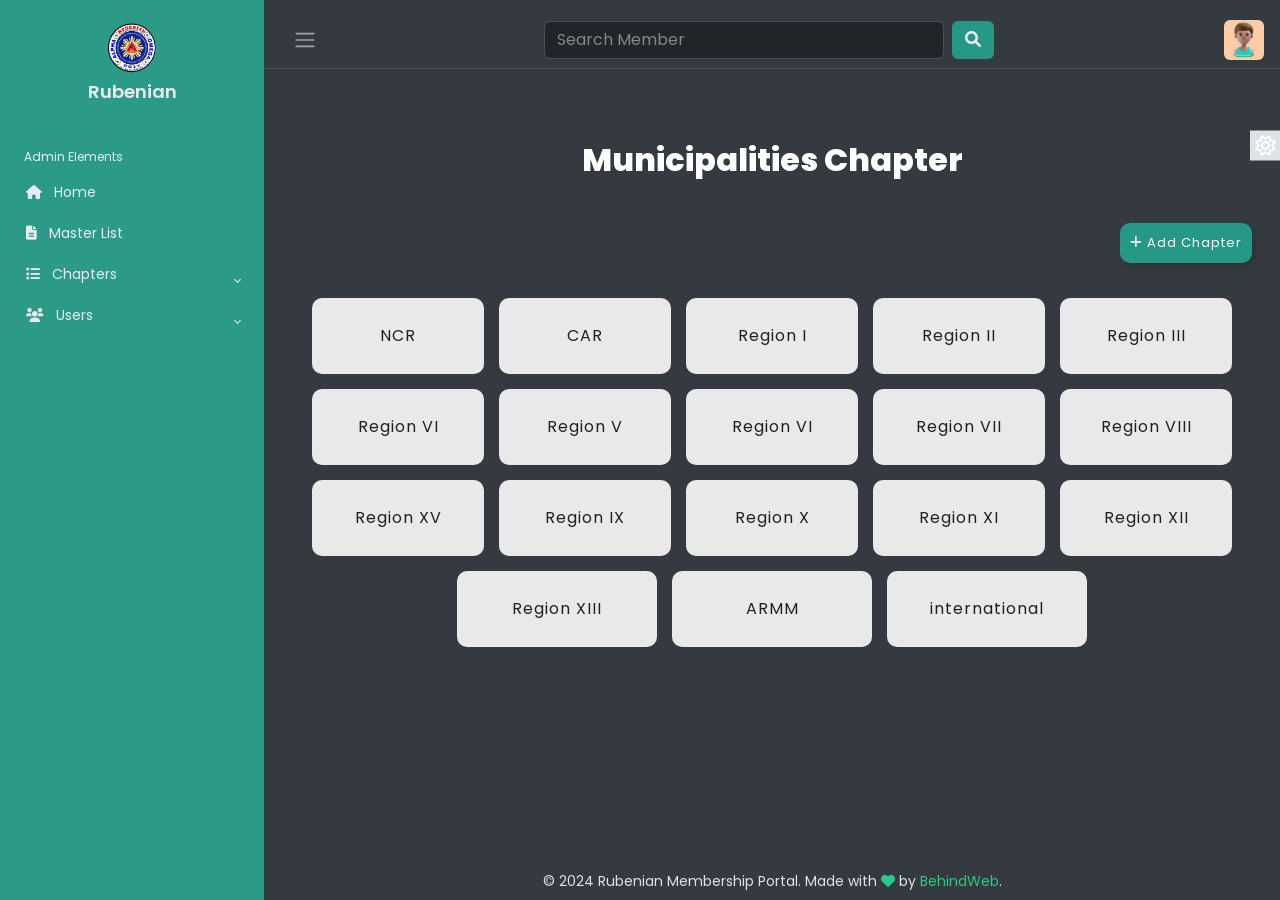
<file: municipalities.html>
<!DOCTYPE html>
<html lang="en" data-bs-theme="dark">
  <head>
    <meta charset="UTF-8" />
    <meta http-equiv="X-UA-Compatible" content="IE=edge" />
    <meta name="viewport" content="width=device-width, initial-scale=1.0" />
    <title>Municipalities chapter</title>
    <link rel="stylesheet" href="assets/css/bootstrap.min.css" />

    <link rel="stylesheet" href="css/style.css" />
    <link rel="preconnect" href="https://fonts.googleapis.com" />
    <link
      rel="stylesheet"
      href="https://cdn.jsdelivr.net/npm/swiper@10/swiper-bundle.min.css"
    />
    <link rel="stylesheet"href="https://cdnjs.cloudflare.com/ajax/libs/font-awesome/6.0.0-beta3/css/all.min.css"/>
  </head>

  <style>
    .btn-container {
      display: flex;
      flex-wrap: wrap;
      justify-content: center;
      gap: 15px;
      padding: 20px;
    }
h5{
  font-size: 20px;
  font-weight: 500;
}
    .btn-region {
      flex: 1 1 150px; /* Makes buttons equal width with a minimum size */
      text-align: center;
      padding: 25px 0; /* Adjust vertical padding */
      border-radius: 10px;
      background-color: #e9e9e9;
      color: #212121;
      letter-spacing: 1px;
      transition: all 0.3s ease;
      min-width: 150px; /* Ensures consistent sizing */
      max-width: 200px; /* Limits the button width */
    }

    .btn-region a {
      text-decoration: none;
      color: inherit;
      display: block;
      width: 100%;
    }

    .btn-region:hover {
      background-color: rgb(40, 204, 177);
      transform: scale(1.05);
      color: #ffffff;
      box-shadow: 5px 5px 8px rgba(0, 0, 0, 0.3);
    }

    .btn-region:active {
      transform: scale(0.95);
    }

    .btn-container {
      display: flex;
      flex-wrap: wrap;
      justify-content: center;
      gap: 15px;
      padding: 20px;
    }

    .btn-custom {
      padding: 10px 10px;
      border-radius: 10px;
      margin-bottom: 15px;
      background-color: rgb(37, 153, 134);
      color: #ffffff;
      font-family: "Poppins";
      letter-spacing: 1px;
      box-shadow: 4px 4px 8px rgba(0, 0, 0, 0.1);
      transition: all 0.2s ease-in-out;
      border: none;
      font-size: 13px;
    }

    .btn-custom:hover {
      background-color: rgb(40, 204, 177);
      box-shadow: 2px 2px 4px rgba(0, 0, 0, 0.3);
      color: aliceblue;
    }
    
   /* Make input field and buttons closer */

 /* Modal styles */
 .modal-content {
      border-radius: 12px;
      box-shadow: 0 5px 15px rgba(0, 0, 0, 0.3);
      border: none;
    }
    
    .modal-header {
      background-color: rgb(37, 153, 134);
      color: white;
      border-bottom: none;
    }

.modal-body {
  padding-bottom: 5px;
}

/* Align buttons side by side with equal width */
.modal-footer {
  display: flex;
  justify-content: flex-end; /* Align to right */
  padding-top: 0;
  border-top: none;
}

/* Custom style for Add button only */
.btn-add-chapter {
  background-color: rgb(37, 153, 134);
  color: white;
  border: none;
  transition: all 0.2s ease-in-out;
  letter-spacing: 1px;
  font-size: 13px;
}

.btn-add-chapter:hover {
  background-color: rgb(40, 204, 177);
  color: white;
  box-shadow: 2px 2px 4px rgba(0, 0, 0, 0.3);
}

/* Ensure consistent style for Cancel button */
.modal-footer .btn-secondary {
  background-color: #6c757d;
  color: white;
  border: none;
  font-size: 13px;
}

.modal-footer .btn-secondary:hover {
  background-color: #5a6268;
  color: white;
}

  </style>

  <body>
    <div class="wrapper">
      <aside id="sidebar" class="js-sidebar" style="background-color: rgb(43, 155, 136)">
        <!-- Content For Sidebar -->
        <div class="h-100">
          <div
            class="sidebar-logo d-flex flex-column align-items-center text-center"
          >
            <img
              src="image/Rubenian-Logo-344.png"
              alt="Logo"
              style="
                width: 50px;
                height: 50px;
                margin-bottom: 5px;
                margin-top: 5px;
              "
            />
            <a href="#">Rubenian</a>
          </div>
          <ul class="sidebar-nav">
            <li class="sidebar-header">Admin Elements</li>
            <li class="sidebar-item">
              <a href="index.html" class="sidebar-link">
                <i class="fa-solid fa-home pe-2"></i> Home
              </a>
            </li>
            <li class="sidebar-item">
              <a
                href="masterlist.html"
                class="sidebar-link"
                aria-expanded="false"
              >
                <i class="fa-solid fa-file-lines pe-2"></i> Master List
              </a>
            </li>
            <li class="sidebar-item">
              <a
                href="#"
                class="sidebar-link collapsed"
                data-bs-target="#posts"
                data-bs-toggle="collapse"
                aria-expanded="false"
              >
                <i class="fa-solid fa-list pe-2"></i> Chapters
              </a>
              <ul
                id="posts"
                class="sidebar-dropdown list-unstyled collapse"
                data-bs-parent="#sidebar"
              >
              <li class="sidebar-item"><a href="regionalchapter.html" class="sidebar-link">Regional Chapter</a></li>
                            <li class="sidebar-item"><a href="municipalities.html" class="sidebar-link">Municipal Chapter</a></li>
                <li class="sidebar-item">
                  <a href="#" class="sidebar-link">Barangay Chapter</a>
                </li>
              </ul>
            </li>
            <li class="sidebar-item">
              <a href="#" class="sidebar-link collapsed" data-bs-target="#users" data-bs-toggle="collapse"
                  aria-expanded="false">
                  <i class="fa-solid fa-users pe-2"></i> Users
              </a>
              <ul id="users" class="sidebar-dropdown list-unstyled collapse" data-bs-parent="#sidebar">
                  <li class="sidebar-item"><a href="#" class="sidebar-link">Create User</a></li>
              </ul>
          </li>
          </ul>
        </div>
      </aside>

      <div class="main">
        <nav class="navbar navbar-expand-lg px-3 border-bottom">
          <button class="btn" id="sidebar-toggle" type="button">
            <span class="navbar-toggler-icon"></span>
          </button>
          <div
            class="collapse navbar-collapse d-flex justify-content-between align-items-center w-100"
          >
            <!-- Search Form -->
            <form class="d-flex mx-auto w-50" role="search">
              <input
                class="form-control me-2 custom-search-input"
                type="search"
                placeholder="Search Member"
                aria-label="Search"
              />
              <button class="btn search-btn" type="submit">
                <i class="fa-solid fa-search"></i>
              </button>
            </form>
            <!-- Profile Dropdown -->
            <ul class="navbar-nav">
              <li class="nav-item dropdown">
                <a href="#" data-bs-toggle="dropdown" class="nav-icon pe-md-0">
                  <img
                    src="image/profile.jpg"
                    class="avatar img-fluid rounded"
                    alt=""
                  />
                </a>
                <div class="dropdown-menu dropdown-menu-end">
                  <a href="#" class="dropdown-item">Profile</a>
                  <a href="#" class="dropdown-item">Setting</a>
                  <a href="login.html" class="dropdown-item">Logout</a>
                </div>
              </li>
            </ul>
          </div>
        </nav>

        <!--main content-->

        <main class="content px-lg-3 py-2">
          <div class="container-fluid">
            <h2 class="text-center my-4">Municipalities Chapter</h2>
            <div class="d-flex justify-content-end">
              <button class="btn btn-custom" data-bs-toggle="modal" data-bs-target="#addChapterModal">
                <i class="fas fa-plus"></i> Add Chapter
              </button>
            </div>
          </div>
          <div class="container">
            <div class="btn-container">
              <button class="btn btn-region"><a href="viewmembers.html">NCR</a></button>
              <button class="btn btn-region">CAR</button>
              <button class="btn btn-region">Region I</button>
              <button class="btn btn-region">Region II</button>
              <button class="btn btn-region">Region III</button>
              <button class="btn btn-region">Region VI</button>
              <button class="btn btn-region">Region V</button>
              <button class="btn btn-region">Region VI</button>
              <button class="btn btn-region">Region VII</button>
              <button class="btn btn-region">Region VIII</button>
              <button class="btn btn-region">Region XV</button>
              <button class="btn btn-region">Region IX</button>
              <button class="btn btn-region">Region X</button>
              <button class="btn btn-region">Region XI</button>
              <button class="btn btn-region">Region XII</button>
              <button class="btn btn-region">Region XIII</button>
              <button class="btn btn-region">ARMM</button>
              <button class="btn btn-region">international</button>
            </div>
          </div>
        </main>
        

        <!-- Add Chapter Modal -->
<div class="modal fade modal-sm" id="addChapterModal" tabindex="-1" aria-labelledby="addChapterModalLabel" aria-hidden="true">
  <div class="modal-dialog modal-dialog-centered">
    <div class="modal-content">
      <div class="modal-header">
        <h5 class="modal-title" id="addChapterModalLabel">Add Municipality</h5>
      </div>
      <div class="modal-body">
        <form id="addChapterForm">
          <div class="mb-3">
            <label for="chapterName" class="form-label">Chapter Name</label>
            <input type="text" class="form-control" id="chapterName" placeholder="e.g. NCR, Region IV">
          </div>
        </form>
      </div>
      <div class="modal-footer">
        <button type="button" class="btn btn-secondary" data-bs-dismiss="modal">Cancel</button>
        <button type="button" class="btn btn-add-chapter" id="saveChapter">Add</button>
      </div>
    </div>
  </div>
</div>

        
        <a href="#" class="theme-toggle">
          <i class="fa-regular fa-moon"></i>
          <i class="fa-regular fa-sun"></i>
        </a>
        <footer class="text-center text-lg-start">
          <div class="container pb-2">
            <div class="row d-flex justify-content-center">
              <div class="col-md-6 text-md-left text-center">
                <p class="mb-0">&copy; 2024 Rubenian Membership Portal. Made with <span><i class="fa-solid fa-heart"></i></span> by <span>BehindWeb</span>.</p>
              </div>
            </div>
          </div>
        </footer>
      </div>
    </div>

    <script src="https://cdn.jsdelivr.net/npm/swiper@10/swiper-bundle.min.js"></script>
    <script src="assets/js/bootstrap.bundle.min.js"></script>
    <script src="js/script.js"></script>
  </body>
</html>
</file>
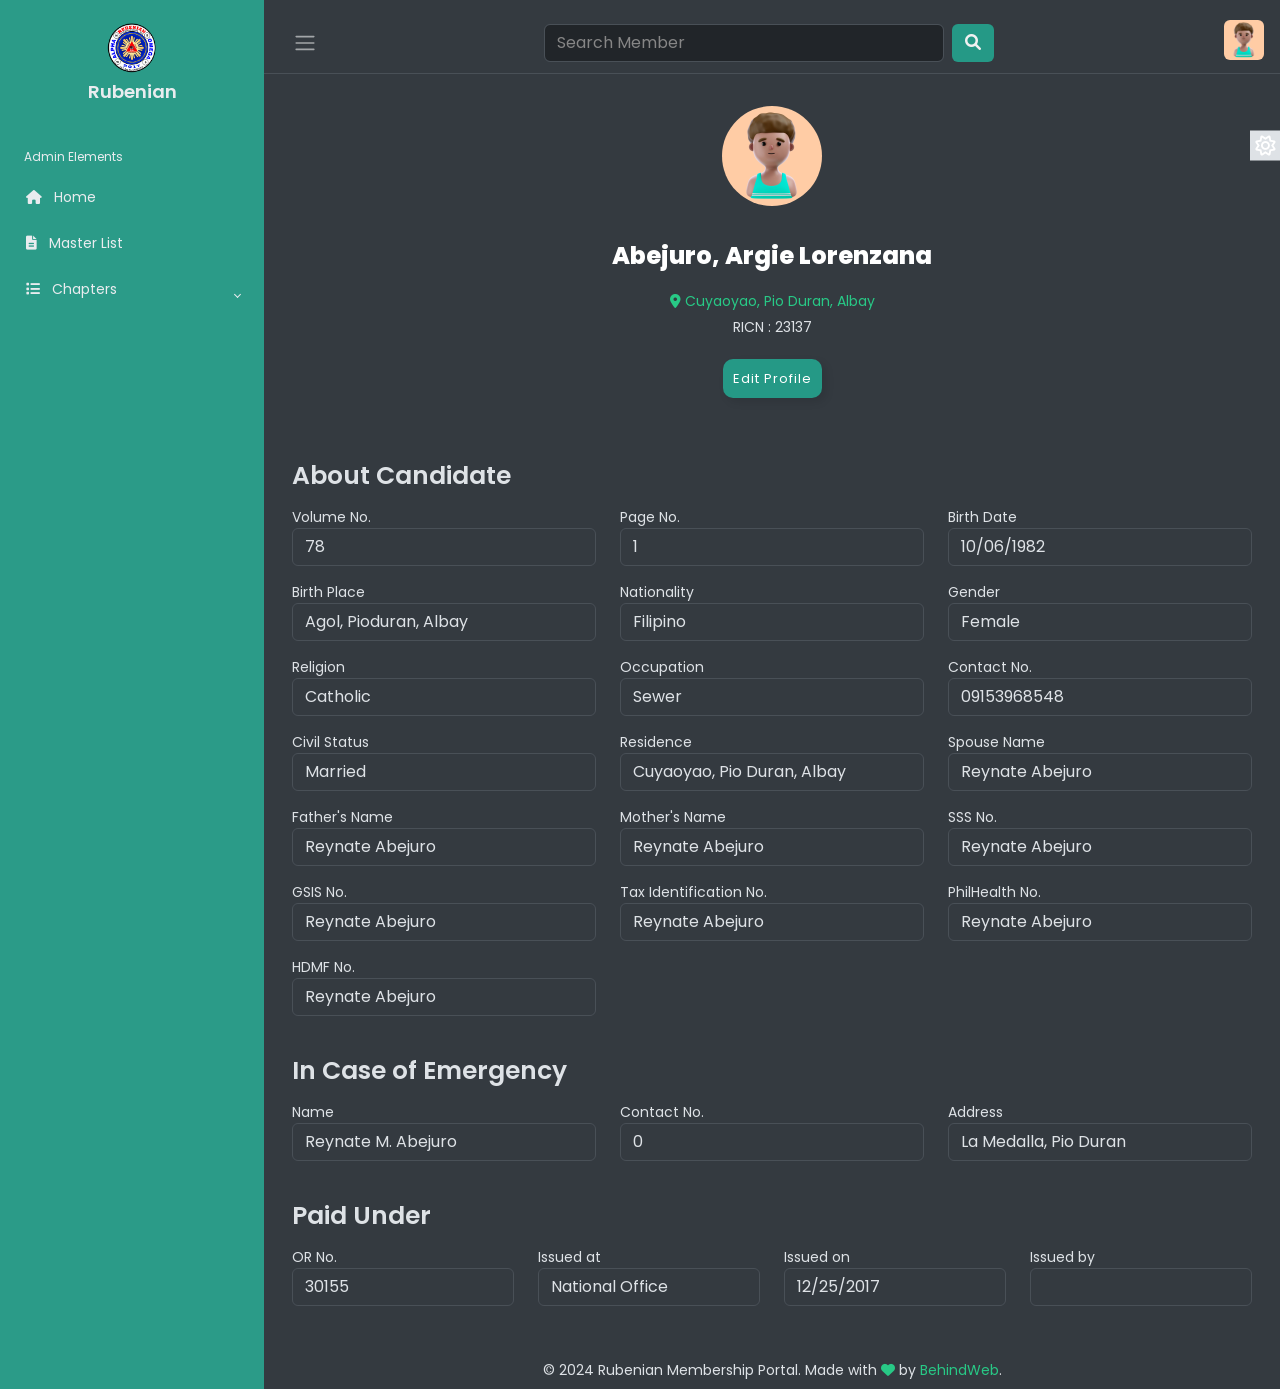
<file: profile.html>
<!DOCTYPE html>
<html lang="en" data-bs-theme="dark">
  <head>
    <meta charset="UTF-8" />
    <meta http-equiv="X-UA-Compatible" content="IE=edge" />
    <meta name="viewport" content="width=device-width, initial-scale=1.0" />
    <title>Masterlist</title>
    <link rel="stylesheet" href="assets/css/bootstrap.min.css" />

    <link rel="stylesheet" href="css/style.css" />
    <link rel="preconnect" href="https://fonts.googleapis.com" />
    <link
      rel="stylesheet"
      href="https://cdn.jsdelivr.net/npm/swiper@10/swiper-bundle.min.css"
    />
    <link
      rel="stylesheet"
      href="https://cdnjs.cloudflare.com/ajax/libs/font-awesome/6.0.0-beta3/css/all.min.css"
    />
  </head>

  <style>

main{
    margin-bottom: 30px;
}
    .btn-custom {
      padding: 10px 10px;
      border-radius: 10px;
      margin-bottom: 15px;
      background-color: rgb(37, 153, 134);
      color: #ffffff;
      font-family: "Poppins";
      letter-spacing: 1px;
      box-shadow: 4px 4px 8px rgba(0, 0, 0, 0.1);
      transition: all 0.2s ease-in-out;
      border: none;
      font-size: 13px;
    }

    .btn-custom:hover {
      background-color: rgb(40, 204, 177);
      box-shadow: 2px 2px 4px rgba(0, 0, 0, 0.3);
      color: aliceblue;
    }

    .btn-secondary {
  padding: 10px 10px;
  border-radius: 10px;
  margin-bottom: 15px;
  background-color: rgb(108, 117, 125);
  color: #ffffff;
  font-family: "Poppins";
  letter-spacing: 1px;
  box-shadow: 4px 4px 8px rgba(0, 0, 0, 0.1);
  transition: all 0.2s ease-in-out;
  border: none;
  font-size: 13px;
  margin-left: 10px; /* Spacing between Save and Cancel */
}

.btn-secondary:hover {
  background-color: rgb(90, 98, 105);
  box-shadow: 2px 2px 4px rgba(0, 0, 0, 0.3);
}

input[type="file"]#photoInput {
    height: auto;
    padding: 3px 6px;
    font-size: 12px;
    width: 200px;
    justify-content: center;
  }

    /* Center the file input and button */
    #editPhotoSection {
    display: flex;
    flex-direction: column;
    align-items: center;
  }
li{
  margin-bottom: 5px;
}
  </style>

  <body>
    <div class="wrapper">
      <aside
        id="sidebar"
        class="js-sidebar"
        style="background-color: rgb(43, 155, 136)"
      >
        <!-- Content For Sidebar -->
        <div class="h-100">
          <div
            class="sidebar-logo d-flex flex-column align-items-center text-center"
          >
            <img
              src="image/Rubenian-Logo-344.png"
              alt="Logo"
              style="
                width: 50px;
                height: 50px;
                margin-bottom: 5px;
                margin-top: 5px;
              "
            />
            <a href="#">Rubenian</a>
          </div>
          <ul class="sidebar-nav">
            <li class="sidebar-header">Admin Elements</li>
            <li class="sidebar-item">
              <a href="index.html" class="sidebar-link">
                <i class="fa-solid fa-home pe-2"></i> Home
              </a>
            </li>
            <li class="sidebar-item">
              <a
                href="masterlist.html"
                class="sidebar-link"
                aria-expanded="false"
              >
                <i class="fa-solid fa-file-lines pe-2"></i> Master List
              </a>
            </li>
            <li class="sidebar-item">
              <a
                href="#"
                class="sidebar-link collapsed"
                data-bs-target="#posts"
                data-bs-toggle="collapse"
                aria-expanded="false"
              >
                <i class="fa-solid fa-list pe-2"></i> Chapters
              </a>
              <ul
                id="posts"
                class="sidebar-dropdown list-unstyled collapse"
                data-bs-parent="#sidebar"
              >
                <li class="sidebar-item">
                  <a href="regionalchapter.html" class="sidebar-link"
                    >Regional Chapter</a
                  >
                </li>
                <li class="sidebar-item">
                  <a href="#" class="sidebar-link">Municipal Chapter</a>
                </li>
                <li class="sidebar-item">
                  <a href="#" class="sidebar-link">Barangay Chapter</a>
                </li>
              </ul>
            </li>
          </ul>
        </div>
      </aside>

      <div class="main">
        <nav class="navbar navbar-expand-lg px-3 border-bottom">
          <button class="btn" id="sidebar-toggle" type="button">
            <span class="navbar-toggler-icon"></span>
          </button>
          <div
            class="collapse navbar-collapse d-flex justify-content-between align-items-center w-100"
          >
            <!-- Search Form -->
            <form class="d-flex mx-auto w-50" role="search">
              <input
                class="form-control me-2 custom-search-input"
                type="search"
                placeholder="Search Member"
                aria-label="Search"
              />
              <button class="btn search-btn" type="submit">
                <i class="fa-solid fa-search"></i>
              </button>
            </form>
            <!-- Profile Dropdown -->
            <ul class="navbar-nav">
              <li class="nav-item dropdown">
                <a href="#" data-bs-toggle="dropdown" class="nav-icon pe-md-0">
                  <img
                    src="image/profile.jpg"
                    class="avatar img-fluid rounded"
                    alt=""
                  />
                </a>
                <div class="dropdown-menu dropdown-menu-end">
                  <a href="#" class="dropdown-item">Profile</a>
                  <a href="#" class="dropdown-item">Setting</a>
                  <a href="login.html" class="dropdown-item">Logout</a>
                </div>
              </li>
            </ul>
          </div>
        </nav>

        <!--main content-->

        <main class="content px-lg-3 py-2">
          <div class="container-fluid">
           
            <div class="text-center p-4 mb-4">
                <img id="profileImage" src="image/profile.jpg" alt="Profile Image" class="rounded-circle mb-3" width="100" height="100">
                
                <!-- Edit Photo Section (Hidden by Default) -->
                <div id="editPhotoSection" class="d-none mb-2">
                  <input type="file" id="photoInput" accept="image/*" class="form-control mb-2">
                </div>
              
                <h4><li>Abejuro, Argie Lorenzana</li></h4>
                <span><li><i class="fa-solid fa-location-dot"></i> Cuyaoyao, Pio Duran, Albay</li></span>
                <li>RICN : 23137</li>
                <button id="editBtn" class="btn btn-custom mt-3">Edit Profile</button>
                <button id="cancelBtn" class="btn btn-danger d-none">Cancel</button>
              </div>
              
              
                <form id="profileForm">
                  <h5 class="mb-3">About Candidate</h5>
                  <div class="row">
                    <div class="col-md-4 mb-3">
                      <label>Volume No.</label>
                      <input type="text" class="form-control" value="78" disabled>
                    </div>
                    <div class="col-md-4 mb-3">
                      <label>Page No.</label>
                      <input type="text" class="form-control" value="1" disabled>
                    </div>
                    <div class="col-md-4 mb-3">
                      <label>Birth Date</label>
                      <input type="date" class="form-control" value="1982-10-06" disabled>
                    </div>
                    <div class="col-md-4 mb-3">
                      <label>Birth Place</label>
                      <input type="text" class="form-control" value="Agol, Pioduran, Albay" disabled>
                    </div>
                    <div class="col-md-4 mb-3">
                      <label>Nationality</label>
                      <input type="text" class="form-control" value="Filipino" disabled>
                    </div>
                    <div class="col-md-4 mb-3">
                      <label>Gender</label>
                      <input type="text" class="form-control" value="Female" disabled>
                    </div>
                    <div class="col-md-4 mb-3">
                      <label>Religion</label>
                      <input type="text" class="form-control" value="Catholic" disabled>
                    </div>
                    <div class="col-md-4 mb-3">
                      <label>Occupation</label>
                      <input type="text" class="form-control" value="Sewer" disabled>
                    </div>
                    <div class="col-md-4 mb-3">
                      <label>Contact No.</label>
                      <input type="text" class="form-control" value="09153968548" disabled>
                    </div>
                    <div class="col-md-4 mb-3">
                      <label>Civil Status</label>
                      <input type="text" class="form-control" value="Married" disabled>
                    </div>
                    <div class="col-md-4 mb-3">
                      <label>Residence</label>
                      <input type="text" class="form-control" value="Cuyaoyao, Pio Duran, Albay" disabled>
                    </div>
                    <div class="col-md-4 mb-3">
                      <label>Spouse Name</label>
                      <input type="text" class="form-control" value="Reynate Abejuro" disabled>
                    </div>
                    <div class="col-md-4 mb-3">
                      <label>Father's Name</label>
                      <input type="text" class="form-control" value="Reynate Abejuro" disabled>
                    </div>
                    <div class="col-md-4 mb-3">
                      <label>Mother's Name</label>
                      <input type="text" class="form-control" value="Reynate Abejuro" disabled>
                    </div>
                    <div class="col-md-4 mb-3">
                      <label>SSS No.</label>
                      <input type="text" class="form-control" value="Reynate Abejuro" disabled>
                    </div>
                    <div class="col-md-4 mb-3">
                      <label>GSIS No.</label>
                      <input type="text" class="form-control" value="Reynate Abejuro" disabled>
                    </div>
                    <div class="col-md-4 mb-3">
                      <label>Tax Identification No.</label>
                      <input type="text" class="form-control" value="Reynate Abejuro" disabled>
                    </div>
                    <div class="col-md-4 mb-3">
                      <label>PhilHealth No.</label>
                      <input type="text" class="form-control" value="Reynate Abejuro" disabled>
                    </div>
                    <div class="col-md-4 mb-3">
                      <label>HDMF No.</label>
                      <input type="text" class="form-control" value="Reynate Abejuro" disabled>
                    </div>
                  </div>
              
                  <h5 class="mt-4 mb-3">In Case of Emergency</h5>
                  <div class="row">
                    <div class="col-md-4 mb-3">
                      <label>Name</label>
                      <input type="text" class="form-control" value="Reynate M. Abejuro" disabled>
                    </div>
                    <div class="col-md-4 mb-3">
                      <label>Contact No.</label>
                      <input type="text" class="form-control" value="0" disabled>
                    </div>
                    <div class="col-md-4 mb-3">
                      <label>Address</label>
                      <input type="text" class="form-control" value="La Medalla, Pio Duran" disabled>
                    </div>
                  </div>
              
                  <h5 class="mt-4 mb-3">Paid Under</h5>
                  <div class="row">
                    <div class="col-md-3 mb-3">
                      <label>OR No.</label>
                      <input type="text" class="form-control" value="30155" disabled>
                    </div>
                    <div class="col-md-3 mb-3">
                      <label>Issued at</label>
                      <input type="text" class="form-control" value="National Office" disabled>
                    </div>
                    <div class="col-md-3 mb-3">
                      <label>Issued on</label>
                      <input type="date" class="form-control" value="2017-12-25" disabled>
                    </div>
                    <div class="col-md-3 mb-3">
                        <label>Issued by</label>
                        <input type="text" class="form-control" value="" disabled>
                      </div>
                  </div>
              
                  <div class="text-center">
                    <button type="submit" class="btn d-none btn-custom" id="saveBtn">Save Changes</button>
                    <button type="button" class="btn d-none btn-secondary" id="cancelBtn">Cancel</button>
                  </div>
                  
                </form>
             
              
          </div>
        </main>
        <a href="#" class="theme-toggle">
          <i class="fa-regular fa-moon"></i>
          <i class="fa-regular fa-sun"></i>
        </a>
        <footer class="text-center text-lg-start">
          <div class="container pb-2">
            <div class="row d-flex justify-content-center">
              <div class="col-md-6 text-md-left text-center">
                <p class="mb-0">
                  &copy; 2024 Rubenian Membership Portal. Made with
                  <span><i class="fa-solid fa-heart"></i></span> by
                  <span>BehindWeb</span>.
                </p>
              </div>
            </div>
          </div>
        </footer>
      </div>
    </div>

    <script>
        document.addEventListener("DOMContentLoaded", function () {
          const editBtn = document.getElementById("editBtn");
          const saveBtn = document.getElementById("saveBtn");
          const cancelBtn = document.getElementById("cancelBtn");
          const editPhotoSection = document.getElementById("editPhotoSection");
          const photoInput = document.getElementById("photoInput");
          const profileImage = document.getElementById("profileImage");
          const formFields = document.querySelectorAll("#profileForm input");
        
          // Store the original image src to revert if cancelled
          const originalImageSrc = profileImage.src;
        
          editBtn.addEventListener("click", function () {
            formFields.forEach(field => field.disabled = false);
            saveBtn.classList.remove("d-none");
            cancelBtn.classList.remove("d-none");
            editBtn.classList.add("d-none");
            editPhotoSection.classList.remove("d-none");
          });
        
          cancelBtn.addEventListener("click", function () {
            formFields.forEach(field => field.disabled = true);
            saveBtn.classList.add("d-none");
            cancelBtn.classList.add("d-none");
            editBtn.classList.remove("d-none");
            editPhotoSection.classList.add("d-none");
            profileImage.src = originalImageSrc; // Revert image preview
            photoInput.value = ""; // Clear file input
          });
        
          // Optional: Preview selected image immediately
          photoInput.addEventListener("change", function () {
            const file = this.files[0];
            if (file) {
              const reader = new FileReader();
              reader.onload = function (e) {
                profileImage.src = e.target.result;
              };
              reader.readAsDataURL(file);
            }
          });
        
          // Example submit event (You can handle backend processing here)
          document.getElementById("profileForm").addEventListener("submit", function (e) {
            e.preventDefault();
            alert("Profile saved successfully!");
        
            formFields.forEach(field => field.disabled = true);
            saveBtn.classList.add("d-none");
            cancelBtn.classList.add("d-none");
            editBtn.classList.remove("d-none");
            editPhotoSection.classList.add("d-none");
            // Note: You would need backend code to actually upload the photo
          });
        });
        </script>
        
        

    <script src="assets/js/bootstrap.bundle.min.js"></script>
    <script src="js/script.js"></script>
  </body>
</html>
</file>
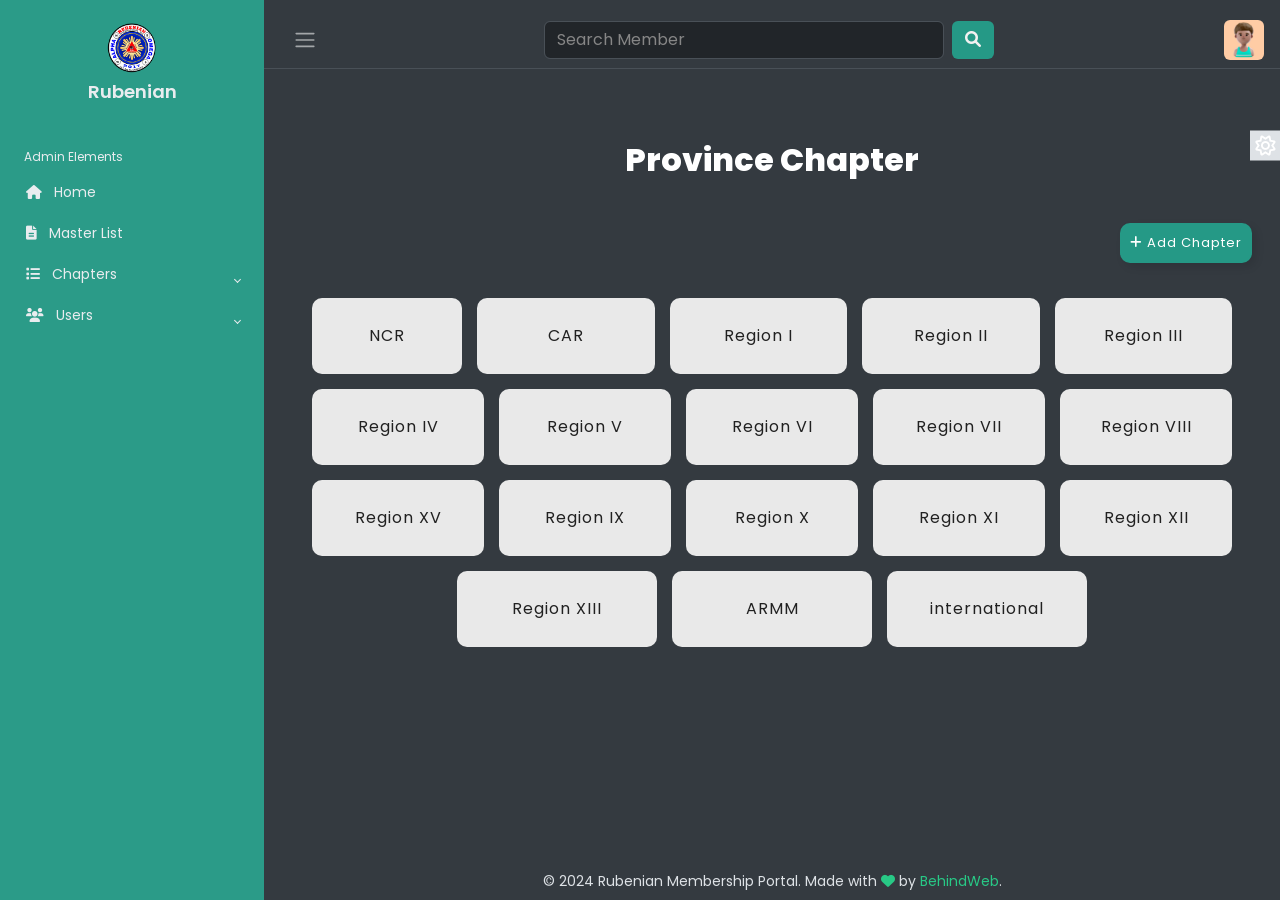
<file: provinces.html>
<!DOCTYPE html>
<html lang="en" data-bs-theme="dark">
  <head>
    <meta charset="UTF-8" />
    <meta http-equiv="X-UA-Compatible" content="IE=edge" />
    <meta name="viewport" content="width=device-width, initial-scale=1.0" />
    <title>Provinces chapter</title>
    <link rel="stylesheet" href="assets/css/bootstrap.min.css" />

    <link rel="stylesheet" href="css/style.css" />
    <link rel="preconnect" href="https://fonts.googleapis.com" />
    <link
      rel="stylesheet"
      href="https://cdn.jsdelivr.net/npm/swiper@10/swiper-bundle.min.css"
    />
    <link
      rel="stylesheet"
      href="https://cdnjs.cloudflare.com/ajax/libs/font-awesome/6.0.0-beta3/css/all.min.css"
    />
  </head>

  <style>
    .btn-container {
      display: flex;
      flex-wrap: wrap;
      justify-content: center;
      gap: 15px;
      padding: 20px;
    }
    h5 {
      font-size: 20px;
      font-weight: 500;
    }
    .btn-region {
      flex: 1 1 150px; /* Makes buttons equal width with a minimum size */
      text-align: center;
      padding: 25px 0; /* Adjust vertical padding */
      border-radius: 10px;
      background-color: #e9e9e9;
      color: #212121;
      letter-spacing: 1px;
      transition: all 0.3s ease;
      min-width: 150px; /* Ensures consistent sizing */
      max-width: 200px; /* Limits the button width */
    }

    .btn-region a {
      text-decoration: none;
      color: inherit;
      display: block;
      width: 100%;
    }

    .btn-region:hover {
      background-color: rgb(40, 204, 177);
      transform: scale(1.05);
      color: #ffffff;
      box-shadow: 5px 5px 8px rgba(0, 0, 0, 0.3);
    }

    .btn-region:active {
      transform: scale(0.95);
    }

    .btn-container {
      display: flex;
      flex-wrap: wrap;
      justify-content: center;
      gap: 15px;
      padding: 20px;
    }

    .btn-custom {
      padding: 10px 10px;
      border-radius: 10px;
      margin-bottom: 15px;
      background-color: rgb(37, 153, 134);
      color: #ffffff;
      font-family: "Poppins";
      letter-spacing: 1px;
      box-shadow: 4px 4px 8px rgba(0, 0, 0, 0.1);
      transition: all 0.2s ease-in-out;
      border: none;
      font-size: 13px;
    }

    .btn-custom:hover {
      background-color: rgb(40, 204, 177);
      box-shadow: 2px 2px 4px rgba(0, 0, 0, 0.3);
      color: aliceblue;
    }

    /* Make input field and buttons closer */

    /* Modal styles */
    .modal-content {
      border-radius: 12px;
      box-shadow: 0 5px 15px rgba(0, 0, 0, 0.3);
      border: none;
    }

    .modal-header {
      background-color: rgb(37, 153, 134);
      color: white;
      border-bottom: none;
    }

    .modal-body {
      padding-bottom: 5px;
    }

    /* Align buttons side by side with equal width */
    .modal-footer {
      display: flex;
      justify-content: flex-end; /* Align to right */
      padding-top: 0;
      border-top: none;
    }

    /* Custom style for Add button only */
    .btn-add-chapter {
      background-color: rgb(37, 153, 134);
      color: white;
      border: none;
      transition: all 0.2s ease-in-out;
      letter-spacing: 1px;
      font-size: 13px;
    }

    .btn-add-chapter:hover {
      background-color: rgb(40, 204, 177);
      color: white;
      box-shadow: 2px 2px 4px rgba(0, 0, 0, 0.3);
    }

    /* Ensure consistent style for Cancel button */
    .modal-footer .btn-secondary {
      background-color: #6c757d;
      color: white;
      border: none;
      font-size: 13px;
    }

    .modal-footer .btn-secondary:hover {
      background-color: #5a6268;
      color: white;
    }
  </style>

  <body>
    <div class="wrapper">
      <aside
        id="sidebar"
        class="js-sidebar"
        style="background-color: rgb(43, 155, 136)"
      >
        <!-- Content For Sidebar -->
        <div class="h-100">
          <div
            class="sidebar-logo d-flex flex-column align-items-center text-center"
          >
            <img
              src="image/Rubenian-Logo-344.png"
              alt="Logo"
              style="
                width: 50px;
                height: 50px;
                margin-bottom: 5px;
                margin-top: 5px;
              "
            />
            <a href="#">Rubenian</a>
          </div>
          <ul class="sidebar-nav">
            <li class="sidebar-header">Admin Elements</li>
            <li class="sidebar-item">
              <a href="index.html" class="sidebar-link">
                <i class="fa-solid fa-home pe-2"></i> Home
              </a>
            </li>
            <li class="sidebar-item">
              <a
                href="masterlist.html"
                class="sidebar-link"
                aria-expanded="false"
              >
                <i class="fa-solid fa-file-lines pe-2"></i> Master List
              </a>
            </li>
            <li class="sidebar-item">
              <a
                href="#"
                class="sidebar-link collapsed"
                data-bs-target="#posts"
                data-bs-toggle="collapse"
                aria-expanded="false"
              >
                <i class="fa-solid fa-list pe-2"></i> Chapters
              </a>
              <ul
                id="posts"
                class="sidebar-dropdown list-unstyled collapse"
                data-bs-parent="#sidebar"
              >
                <li class="sidebar-item">
                  <a href="regionalchapter.html" class="sidebar-link"
                    >Regional Chapter</a
                  >
                </li>
                <li class="sidebar-item">
                  <a href="municipalities.html" class="sidebar-link"
                    >Municipal Chapter</a
                  >
                </li>
                <li class="sidebar-item">
                  <a href="#" class="sidebar-link">Barangay Chapter</a>
                </li>
              </ul>
            </li>
            <li class="sidebar-item">
              <a
                href="#"
                class="sidebar-link collapsed"
                data-bs-target="#users"
                data-bs-toggle="collapse"
                aria-expanded="false"
              >
                <i class="fa-solid fa-users pe-2"></i> Users
              </a>
              <ul
                id="users"
                class="sidebar-dropdown list-unstyled collapse"
                data-bs-parent="#sidebar"
              >
                <li class="sidebar-item">
                  <a href="#" class="sidebar-link">Create User</a>
                </li>
              </ul>
            </li>
          </ul>
        </div>
      </aside>

      <div class="main">
        <nav class="navbar navbar-expand-lg px-3 border-bottom">
          <button class="btn" id="sidebar-toggle" type="button">
            <span class="navbar-toggler-icon"></span>
          </button>
          <div
            class="collapse navbar-collapse d-flex justify-content-between align-items-center w-100"
          >
            <!-- Search Form -->
            <form class="d-flex mx-auto w-50" role="search">
              <input
                class="form-control me-2 custom-search-input"
                type="search"
                placeholder="Search Member"
                aria-label="Search"
              />
              <button class="btn search-btn" type="submit">
                <i class="fa-solid fa-search"></i>
              </button>
            </form>
            <!-- Profile Dropdown -->
            <ul class="navbar-nav">
              <li class="nav-item dropdown">
                <a href="#" data-bs-toggle="dropdown" class="nav-icon pe-md-0">
                  <img
                    src="image/profile.jpg"
                    class="avatar img-fluid rounded"
                    alt=""
                  />
                </a>
                <div class="dropdown-menu dropdown-menu-end">
                  <a href="#" class="dropdown-item">Profile</a>
                  <a href="#" class="dropdown-item">Setting</a>
                  <a href="login.html" class="dropdown-item">Logout</a>
                </div>
              </li>
            </ul>
          </div>
        </nav>

        <!--main content-->

        <main class="content px-lg-3 py-2">
          <div class="container-fluid">
            <h2 class="text-center my-4">Province Chapter</h2>
            <div class="d-flex justify-content-end">
              <button
                class="btn btn-custom"
                data-bs-toggle="modal"
                data-bs-target="#addChapterModal"
              >
                <i class="fas fa-plus"></i> Add Chapter
              </button>
            </div>
          </div>
          <div class="container">
            <div class="btn-container">
              <a href="viewmembers.html"
                ><button class="btn btn-region">NCR</button></a
              >
              <button class="btn btn-region">CAR</button>
              <button class="btn btn-region">Region I</button>
              <button class="btn btn-region">Region II</button>
              <button class="btn btn-region">Region III</button>
              <button class="btn btn-region">Region IV</button>
              <button class="btn btn-region">Region V</button>
              <button class="btn btn-region">Region VI</button>
              <button class="btn btn-region">Region VII</button>
              <button class="btn btn-region">Region VIII</button>
              <button class="btn btn-region">Region XV</button>
              <button class="btn btn-region">Region IX</button>
              <button class="btn btn-region">Region X</button>
              <button class="btn btn-region">Region XI</button>
              <button class="btn btn-region">Region XII</button>
              <button class="btn btn-region">Region XIII</button>
              <button class="btn btn-region">ARMM</button>
              <button class="btn btn-region">international</button>
            </div>
          </div>
        </main>

        <!-- Add Chapter Modal -->
        <div
          class="modal fade modal-sm"
          id="addChapterModal"
          tabindex="-1"
          aria-labelledby="addChapterModalLabel"
          aria-hidden="true"
        >
          <div class="modal-dialog modal-dialog-centered">
            <div class="modal-content">
              <div class="modal-header">
                <h5 class="modal-title" id="addChapterModalLabel">
                  Add Province
                </h5>
              </div>
              <div class="modal-body">
                <form id="addChapterForm">
                  <div class="mb-3">
                    <label for="chapterName" class="form-label"
                      >Chapter Name</label
                    >
                    <input
                      type="text"
                      class="form-control"
                      id="chapterName"
                      placeholder="e.g. NCR, Region IV"
                    />
                  </div>
                </form>
              </div>
              <div class="modal-footer">
                <button
                  type="button"
                  class="btn btn-secondary"
                  data-bs-dismiss="modal"
                >
                  Cancel
                </button>
                <button
                  type="button"
                  class="btn btn-add-chapter"
                  id="saveChapter"
                >
                  Add
                </button>
              </div>
            </div>
          </div>
        </div>

        <a href="#" class="theme-toggle">
          <i class="fa-regular fa-moon"></i>
          <i class="fa-regular fa-sun"></i>
        </a>
        <footer class="text-center text-lg-start">
          <div class="container pb-2">
            <div class="row d-flex justify-content-center">
              <div class="col-md-6 text-md-left text-center">
                <p class="mb-0">
                  &copy; 2024 Rubenian Membership Portal. Made with
                  <span><i class="fa-solid fa-heart"></i></span> by
                  <span>BehindWeb</span>.
                </p>
              </div>
            </div>
          </div>
        </footer>
      </div>
    </div>

    <script src="https://cdn.jsdelivr.net/npm/swiper@10/swiper-bundle.min.js"></script>
    <script src="assets/js/bootstrap.bundle.min.js"></script>
    <script src="js/script.js"></script>
  </body>
</html>
</file>
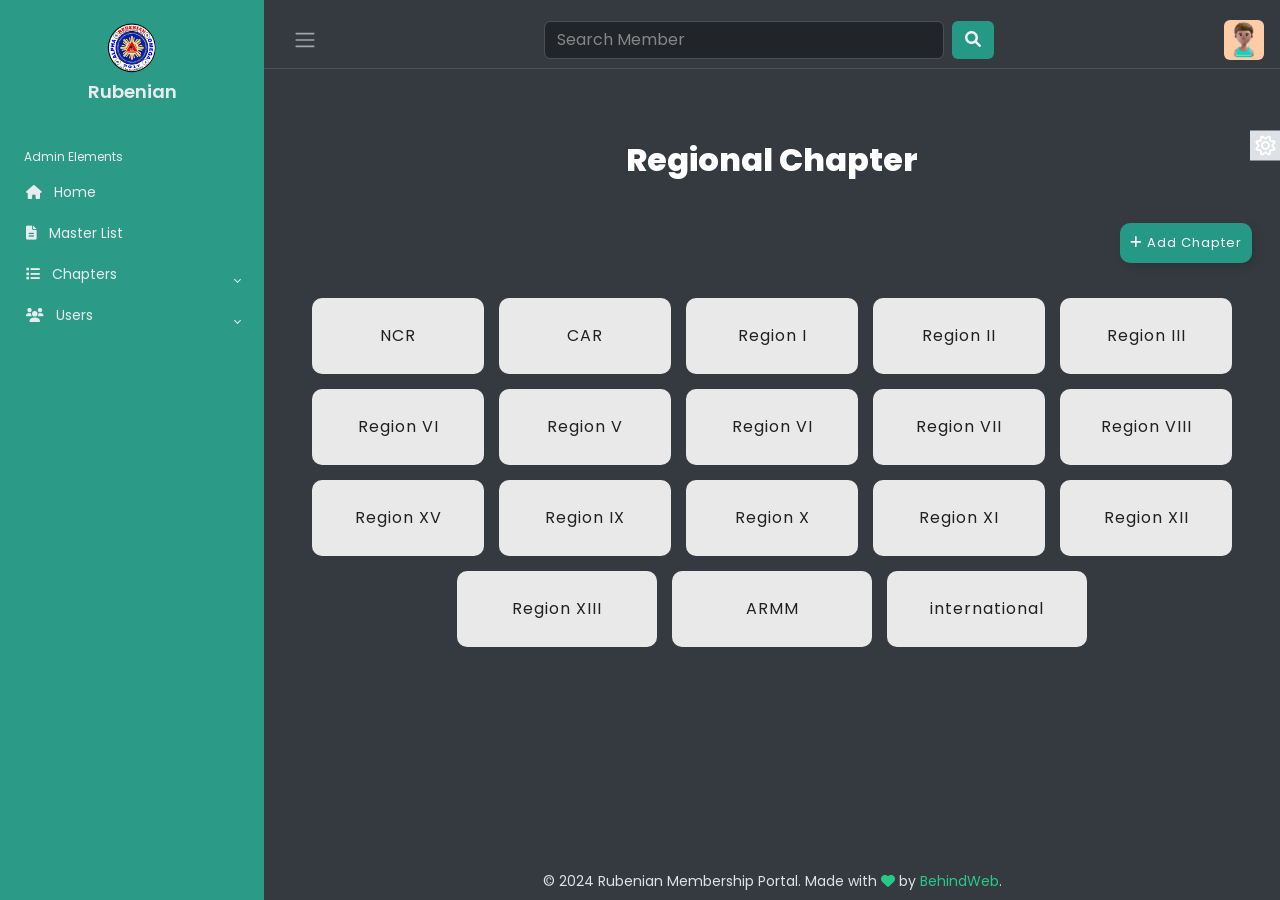
<file: regionalchapter.html>
<!DOCTYPE html>
<html lang="en" data-bs-theme="dark">
  <head>
    <meta charset="UTF-8" />
    <meta http-equiv="X-UA-Compatible" content="IE=edge" />
    <meta name="viewport" content="width=device-width, initial-scale=1.0" />
    <title>regional chapter</title>
    <link rel="stylesheet" href="assets/css/bootstrap.min.css" />

    <link rel="stylesheet" href="css/style.css" />
    <link rel="preconnect" href="https://fonts.googleapis.com" />
    <link
      rel="stylesheet"
      href="https://cdn.jsdelivr.net/npm/swiper@10/swiper-bundle.min.css"
    />
    <link rel="stylesheet"href="https://cdnjs.cloudflare.com/ajax/libs/font-awesome/6.0.0-beta3/css/all.min.css"/>
  </head>

  <style>
    .btn-container {
      display: flex;
      flex-wrap: wrap;
      justify-content: center;
      gap: 15px;
      padding: 20px;
    }
h5{
  font-size: 20px;
  font-weight: 500;
}
    .btn-region {
      flex: 1 1 150px; /* Makes buttons equal width with a minimum size */
      text-align: center;
      padding: 25px 0; /* Adjust vertical padding */
      border-radius: 10px;
      background-color: #e9e9e9;
      color: #212121;
      letter-spacing: 1px;
      transition: all 0.3s ease;
      min-width: 150px; /* Ensures consistent sizing */
      max-width: 200px; /* Limits the button width */
    }

    .btn-region a {
      text-decoration: none;
      color: inherit;
      display: block;
      width: 100%;
    }

    .btn-region:hover {
      background-color: rgb(40, 204, 177);
      transform: scale(1.05);
      color: #ffffff;
      box-shadow: 5px 5px 8px rgba(0, 0, 0, 0.3);
    }

    .btn-region:active {
      transform: scale(0.95);
    }

    .btn-container {
      display: flex;
      flex-wrap: wrap;
      justify-content: center;
      gap: 15px;
      padding: 20px;
    }

    .btn-custom {
      padding: 10px 10px;
      border-radius: 10px;
      margin-bottom: 15px;
      background-color: rgb(37, 153, 134);
      color: #ffffff;
      font-family: "Poppins";
      letter-spacing: 1px;
      box-shadow: 4px 4px 8px rgba(0, 0, 0, 0.1);
      transition: all 0.2s ease-in-out;
      border: none;
      font-size: 13px;
    }

    .btn-custom:hover {
      background-color: rgb(40, 204, 177);
      box-shadow: 2px 2px 4px rgba(0, 0, 0, 0.3);
      color: aliceblue;
    }
    
   /* Make input field and buttons closer */

 /* Modal styles */
 .modal-content {
      border-radius: 12px;
      box-shadow: 0 5px 15px rgba(0, 0, 0, 0.3);
      border: none;
    }
    
    .modal-header {
      background-color: rgb(37, 153, 134);
      color: white;
      border-bottom: none;
    }

.modal-body {
  padding-bottom: 5px;
}

/* Align buttons side by side with equal width */
.modal-footer {
  display: flex;
  justify-content: flex-end; /* Align to right */
  padding-top: 0;
  border-top: none;
}

/* Custom style for Add button only */
.btn-add-chapter {
  background-color: rgb(37, 153, 134);
  color: white;
  border: none;
  transition: all 0.2s ease-in-out;
  letter-spacing: 1px;
  font-size: 13px;
}

.btn-add-chapter:hover {
  background-color: rgb(40, 204, 177);
  color: white;
  box-shadow: 2px 2px 4px rgba(0, 0, 0, 0.3);
}

/* Ensure consistent style for Cancel button */
.modal-footer .btn-secondary {
  background-color: #6c757d;
  color: white;
  border: none;
  font-size: 13px;
}

.modal-footer .btn-secondary:hover {
  background-color: #5a6268;
  color: white;
}

  </style>

  <body>
    <div class="wrapper">
      <aside id="sidebar" class="js-sidebar" style="background-color: rgb(43, 155, 136)">
        <!-- Content For Sidebar -->
        <div class="h-100">
          <div
            class="sidebar-logo d-flex flex-column align-items-center text-center"
          >
            <img
              src="image/Rubenian-Logo-344.png"
              alt="Logo"
              style="
                width: 50px;
                height: 50px;
                margin-bottom: 5px;
                margin-top: 5px;
              "
            />
            <a href="#">Rubenian</a>
          </div>
          <ul class="sidebar-nav">
            <li class="sidebar-header">Admin Elements</li>
            <li class="sidebar-item">
              <a href="index.html" class="sidebar-link">
                <i class="fa-solid fa-home pe-2"></i> Home
              </a>
            </li>
            <li class="sidebar-item">
              <a
                href="masterlist.html"
                class="sidebar-link"
                aria-expanded="false"
              >
                <i class="fa-solid fa-file-lines pe-2"></i> Master List
              </a>
            </li>
            <li class="sidebar-item">
              <a
                href="#"
                class="sidebar-link collapsed"
                data-bs-target="#posts"
                data-bs-toggle="collapse"
                aria-expanded="false"
              >
                <i class="fa-solid fa-list pe-2"></i> Chapters
              </a>
              <ul
                id="posts"
                class="sidebar-dropdown list-unstyled collapse"
                data-bs-parent="#sidebar"
              >
              <li class="sidebar-item"><a href="regionalchapter.html" class="sidebar-link">Regional Chapter</a></li>
              <li class="sidebar-item"><a href="municipalities.html" class="sidebar-link">Municipal Chapter</a></li>
                <li class="sidebar-item">
                  <a href="#" class="sidebar-link">Barangay Chapter</a>
                </li>
              </ul>
            </li>
            <li class="sidebar-item">
              <a href="#" class="sidebar-link collapsed" data-bs-target="#users" data-bs-toggle="collapse"
                  aria-expanded="false">
                  <i class="fa-solid fa-users pe-2"></i> Users
              </a>
              <ul id="users" class="sidebar-dropdown list-unstyled collapse" data-bs-parent="#sidebar">
                  <li class="sidebar-item"><a href="#" class="sidebar-link">Create User</a></li>
              </ul>
          </li>
          </ul>
        </div>
      </aside>

      <div class="main">
        <nav class="navbar navbar-expand-lg px-3 border-bottom">
          <button class="btn" id="sidebar-toggle" type="button">
            <span class="navbar-toggler-icon"></span>
          </button>
          <div
            class="collapse navbar-collapse d-flex justify-content-between align-items-center w-100"
          >
            <!-- Search Form -->
            <form class="d-flex mx-auto w-50" role="search">
              <input
                class="form-control me-2 custom-search-input"
                type="search"
                placeholder="Search Member"
                aria-label="Search"
              />
              <button class="btn search-btn" type="submit">
                <i class="fa-solid fa-search"></i>
              </button>
            </form>
            <!-- Profile Dropdown -->
            <ul class="navbar-nav">
              <li class="nav-item dropdown">
                <a href="#" data-bs-toggle="dropdown" class="nav-icon pe-md-0">
                  <img
                    src="image/profile.jpg"
                    class="avatar img-fluid rounded"
                    alt=""
                  />
                </a>
                <div class="dropdown-menu dropdown-menu-end">
                  <a href="#" class="dropdown-item">Profile</a>
                  <a href="#" class="dropdown-item">Setting</a>
                  <a href="login.html" class="dropdown-item">Logout</a>
                </div>
              </li>
            </ul>
          </div>
        </nav>

        <!--main content-->

        <main class="content px-lg-3 py-2">
          <div class="container-fluid">
            <h2 class="text-center my-4">Regional Chapter</h2>
            <div class="d-flex justify-content-end">
              <button class="btn btn-custom" data-bs-toggle="modal" data-bs-target="#addChapterModal">
                <i class="fas fa-plus"></i> Add Chapter
              </button>
            </div>
          </div>
          <div class="container">
            <div class="btn-container">
              <button class="btn btn-region"><a href="viewmembers.html">NCR</a></button>
              <button class="btn btn-region">CAR</button>
              <button class="btn btn-region">Region I</button>
              <button class="btn btn-region">Region II</button>
              <button class="btn btn-region">Region III</button>
              <button class="btn btn-region">Region VI</button>
              <button class="btn btn-region">Region V</button>
              <button class="btn btn-region">Region VI</button>
              <button class="btn btn-region">Region VII</button>
              <button class="btn btn-region">Region VIII</button>
              <button class="btn btn-region">Region XV</button>
              <button class="btn btn-region">Region IX</button>
              <button class="btn btn-region">Region X</button>
              <button class="btn btn-region">Region XI</button>
              <button class="btn btn-region">Region XII</button>
              <button class="btn btn-region">Region XIII</button>
              <button class="btn btn-region">ARMM</button>
              <button class="btn btn-region">international</button>
            </div>
          </div>
        </main>
        

        <!-- Add Chapter Modal -->
<div class="modal fade modal-sm" id="addChapterModal" tabindex="-1" aria-labelledby="addChapterModalLabel" aria-hidden="true">
  <div class="modal-dialog modal-dialog-centered">
    <div class="modal-content">
      <div class="modal-header">
        <h5 class="modal-title" id="addChapterModalLabel">Add Region</h5>
      </div>
      <div class="modal-body">
        <form id="addChapterForm">
          <div class="mb-3">
            <label for="chapterName" class="form-label">Chapter Name</label>
            <input type="text" class="form-control" id="chapterName" placeholder="e.g. NCR, Region IV">
          </div>
        </form>
      </div>
      <div class="modal-footer">
        <button type="button" class="btn btn-secondary" data-bs-dismiss="modal">Cancel</button>
        <button type="button" class="btn btn-add-chapter" id="saveChapter">Add</button>
      </div>
    </div>
  </div>
</div>

        
        <a href="#" class="theme-toggle">
          <i class="fa-regular fa-moon"></i>
          <i class="fa-regular fa-sun"></i>
        </a>
        <footer class="text-center text-lg-start">
          <div class="container pb-2">
            <div class="row d-flex justify-content-center">
              <div class="col-md-6 text-md-left text-center">
                <p class="mb-0">&copy; 2024 Rubenian Membership Portal. Made with <span><i class="fa-solid fa-heart"></i></span> by <span>BehindWeb</span>.</p>
              </div>
            </div>
          </div>
        </footer>
      </div>
    </div>

    <script src="https://cdn.jsdelivr.net/npm/swiper@10/swiper-bundle.min.js"></script>
    <script src="assets/js/bootstrap.bundle.min.js"></script>
    <script src="js/script.js"></script>
  </body>
</html>
</file>
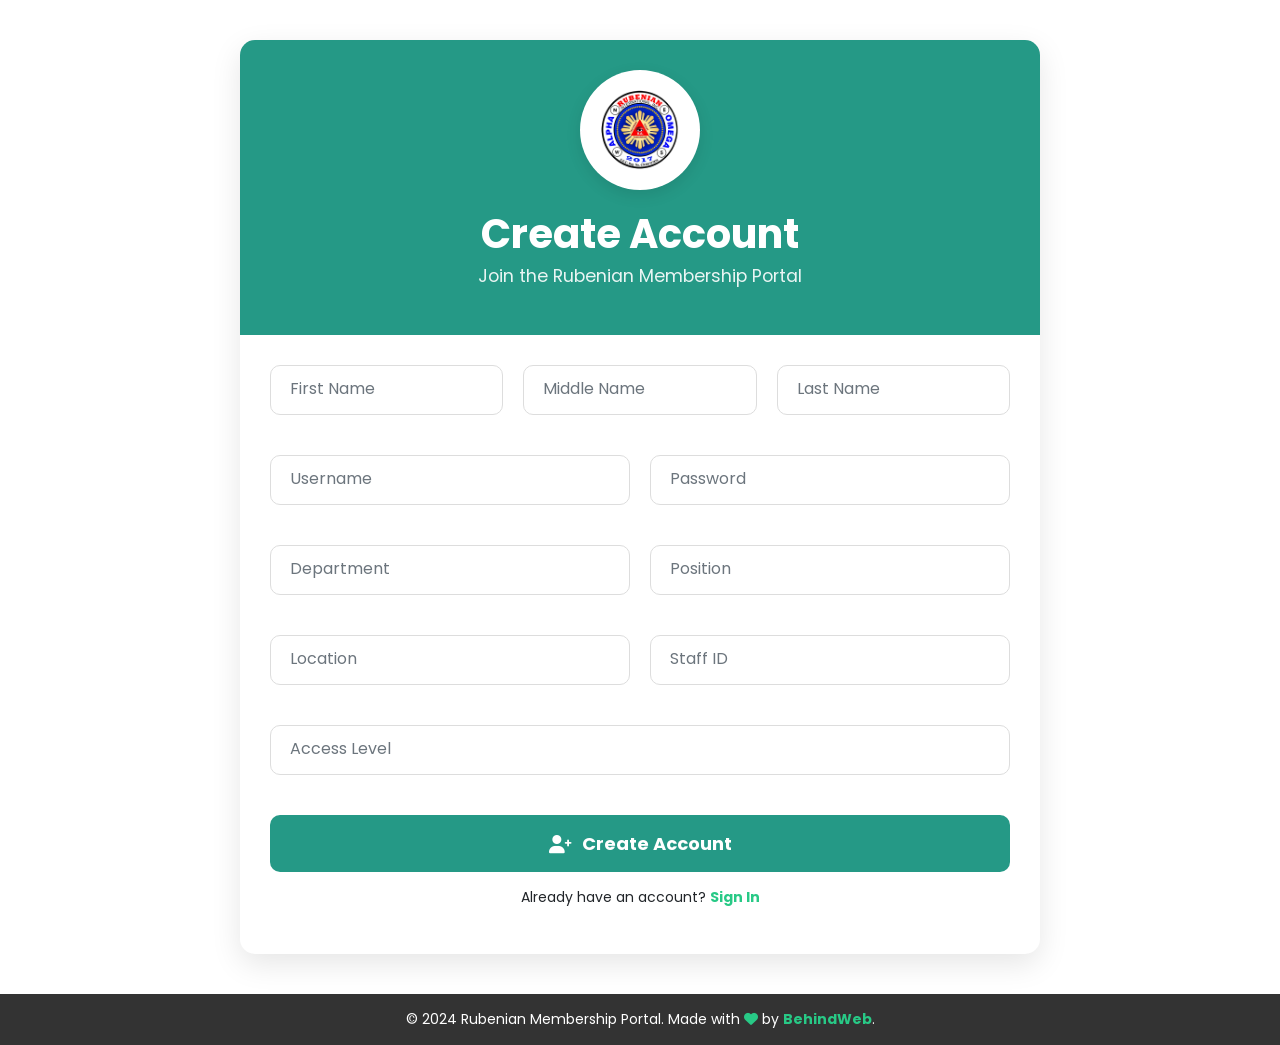
<file: registration.html>
<!DOCTYPE html>
<html lang="en">
  <head>
    <meta charset="UTF-8" />
    <meta name="viewport" content="width=device-width, initial-scale=1.0" />
    <title>Register | Rubenian Membership Portal</title>
    <link rel="stylesheet" href="assets/css/bootstrap.min.css" />
    <link rel="stylesheet" href="css/style.css" />
    <link rel="preconnect" href="https://fonts.googleapis.com" />
    <link
      rel="stylesheet"
      href="https://cdn.jsdelivr.net/npm/swiper@10/swiper-bundle.min.css"
    />
    <link
      rel="stylesheet"
      href="https://cdnjs.cloudflare.com/ajax/libs/font-awesome/6.0.0-beta3/css/all.min.css"
    />
    <style>
      /* General body styling */

      .page-container {
        min-height: 100vh;
        display: flex;
        flex-direction: column;
      }

      .content-wrapper {
        flex: 1;
        display: flex;
        justify-content: center;
        align-items: center;
        padding: 40px 20px;
      }

      /* Card styling */
      .registration-card {
        background-color: #ffffff;
        border-radius: 15px;
        box-shadow: 0 10px 30px rgba(0, 0, 0, 0.1);
        width: 100%;
        max-width: 800px;
        padding: 0;
        overflow: hidden;
        display: flex;
        flex-direction: column;
      }

      /* Header section */
      .card-header {
        background-color: rgb(37, 153, 134);
        padding: 30px 20px;
        text-align: center;
        color: white;
      }

      .logo-container {
        background-color: white;
        width: 120px;
        height: 120px;
        border-radius: 50%;
        display: flex;
        justify-content: center;
        align-items: center;
        margin: 0 auto 20px;
        padding: 10px;
        box-shadow: 0 5px 15px rgba(0, 0, 0, 0.1);
      }

      .card-header h1 {
        font-size: 2.5rem;
        font-weight: bold;
        margin-bottom: 5px;
      }

      .card-header p {
        font-size: 1.1rem;
        opacity: 0.9;
      }

      /* Form section */
      .card-body {
        padding: 30px;
      }

      .form-row {
        display: flex;
        gap: 20px;
        margin-bottom: 15px;
      }

      .form-group {
        flex: 1;
        position: relative;
        margin-bottom: 25px;
      }

      .form-control {
        width: 100%;
        padding: 12px 15px;
        border: 1px solid #ddd;
        border-radius: 10px;
        font-size: 16px;
        transition: all 0.3s ease;
      }

      .form-control:focus {
        border-color: #28c986;
        box-shadow: 0 0 0 3px rgba(40, 201, 134, 0.2);
        outline: none;
      }

      .form-label {
        position: absolute;
        left: 15px;
        top: 12px;
        color: #6c757d;
        font-size: 16px;
        transition: all 0.3s ease;
        pointer-events: none;
        background-color: white;
        padding: 0 5px;
      }

      .form-control:focus + .form-label,
      .form-control:not(:placeholder-shown) + .form-label {
        top: -10px;
        left: 10px;
        font-size: 14px;
        color: #28c986;
        font-weight: bold;
      }

      /* Button styling */
      .register-btn {
        background-color: rgb(37, 153, 134);
        border: none;
        padding: 15px 25px;
        border-radius: 10px;
        font-size: 18px;
        font-weight: bold;
        cursor: pointer;
        width: 100%;
        margin: 15px 0;
        transition: all 0.3s ease;
        display: flex;
        justify-content: center;
        align-items: center;
        gap: 10px;
      }

      .register-btn:hover {
        background-color: #23ad74;
        transform: translateY(-2px);
        box-shadow: 0 5px 15px rgba(40, 201, 134, 0.3);
      }

      /* Login link */
      .login-link {
        text-align: center;
        margin-top: 15px;
      }

      .login-link a {
        color: #28c986;
        font-weight: bold;
        text-decoration: none;
        transition: all 0.3s ease;
      }

      .login-link a:hover {
        text-decoration: underline;
      }

      /* Footer styling */
      footer {
        background-color: #333;
        color: #fff;
        padding: 15px 0;
        text-align: center;
        margin-top: auto;
      }

      footer p {
        margin-bottom: 0;
      }

      footer .heart {
        color: #28c986;
        animation: heartbeat 1.2s infinite;
      }

      footer .brand {
        color: #28c986;
        font-weight: bold;
      }

      @keyframes heartbeat {
        0% {
          transform: scale(1);
        }
        50% {
          transform: scale(1.2);
        }
        100% {
          transform: scale(1);
        }
      }

      /* Responsive adjustments */
      @media (max-width: 768px) {
        .form-row {
          flex-direction: column;
          gap: 0;
        }

        .card-header h1 {
          font-size: 2rem;
        }

        .logo-container {
          width: 100px;
          height: 100px;
        }
      }
    </style>
  </head>

  <body>
    <div class="page-container">
      <div class="content-wrapper">
        <div class="registration-card">
          <div class="card-header">
            <div class="logo-container">
              <img
                src="image/Rubenian-Logo-344.png"
                width="80"
                height="80"
                alt="Rubenian Logo"
              />
            </div>
            <h1>Create Account</h1>
            <p>Join the Rubenian Membership Portal</p>
          </div>

          <div class="card-body">
            <form>
              <!-- Name fields -->
              <div class="form-row">
                <div class="form-group">
                  <input
                    type="text"
                    class="form-control"
                    id="firstName"
                    placeholder=" "
                    required
                  />
                  <label for="firstName" class="form-label">First Name</label>
                </div>
                <div class="form-group">
                  <input
                    type="text"
                    class="form-control"
                    id="middleName"
                    placeholder=" "
                  />
                  <label for="middleName" class="form-label">Middle Name</label>
                </div>
                <div class="form-group">
                  <input
                    type="text"
                    class="form-control"
                    id="lastName"
                    placeholder=" "
                    required
                  />
                  <label for="lastName" class="form-label">Last Name</label>
                </div>
              </div>

              <!-- Account details -->
              <div class="form-row">
                <div class="form-group">
                  <input
                    type="text"
                    class="form-control"
                    id="username"
                    placeholder=" "
                    required
                  />
                  <label for="username" class="form-label">Username</label>
                </div>
                <div class="form-group">
                  <input
                    type="password"
                    class="form-control"
                    id="password"
                    placeholder=" "
                    required
                  />
                  <label for="password" class="form-label">Password</label>
                </div>
              </div>

              <!-- Work information -->
              <div class="form-row">
                <div class="form-group">
                  <input
                    type="text"
                    class="form-control"
                    id="department"
                    placeholder=" "
                    required
                  />
                  <label for="department" class="form-label">Department</label>
                </div>
                <div class="form-group">
                  <input
                    type="text"
                    class="form-control"
                    id="position"
                    placeholder=" "
                    required
                  />
                  <label for="position" class="form-label">Position</label>
                </div>
              </div>

              <!-- Additional information -->
              <div class="form-row">
                <div class="form-group">
                  <input
                    type="text"
                    class="form-control"
                    id="location"
                    placeholder=" "
                    required
                  />
                  <label for="location" class="form-label">Location</label>
                </div>
                <div class="form-group">
                  <input
                    type="text"
                    class="form-control"
                    id="staffId"
                    placeholder=" "
                    required
                  />
                  <label for="staffId" class="form-label">Staff ID</label>
                </div>
              </div>

              <div class="form-row">
                <div class="form-group">
                  <input
                    type="text"
                    class="form-control"
                    id="accessLevel"
                    placeholder=" "
                    required
                  />
                  <label for="accessLevel" class="form-label"
                    >Access Level</label
                  >
                </div>
              </div>

              <!-- Submit button -->
              <button type="submit" class="register-btn text-white">
                <i class="fas fa-user-plus"></i> Create Account
              </button>

              <!-- Login link -->
              <div class="login-link">
                <p>Already have an account? <a href="login.html">Sign In</a></p>
              </div>
            </form>
          </div>
        </div>
      </div>

      <footer>
        <div class="container">
          <p>
            &copy; 2024 Rubenian Membership Portal. Made with
            <i class="fa-solid fa-heart heart"></i> by
            <span class="brand">BehindWeb</span>.
          </p>
        </div>
      </footer>
    </div>

    <script src="assets/js/bootstrap.bundle.min.js"></script>
  </body>
</html>
</file>
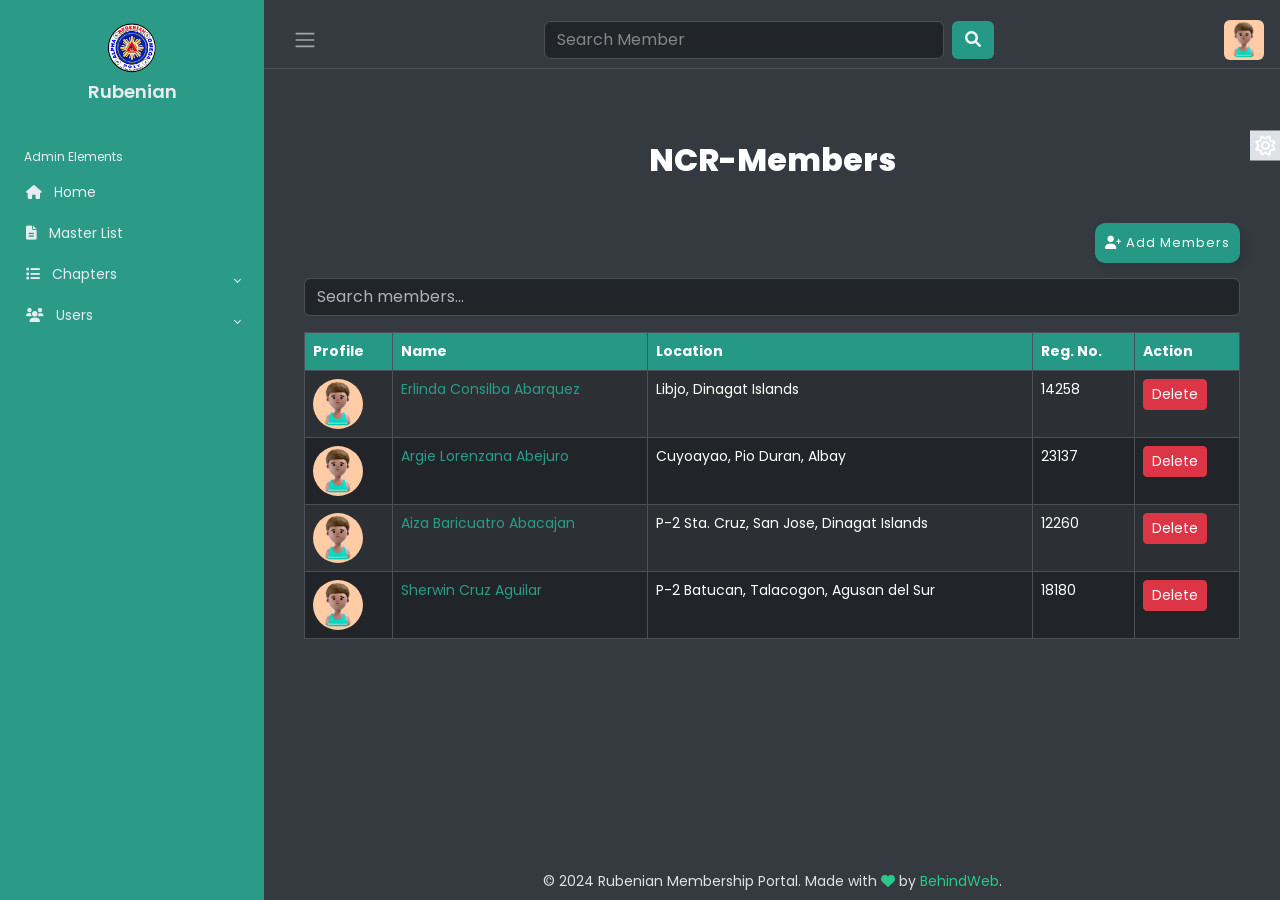
<file: viewmembers.html>
<!DOCTYPE html>
<html lang="en" data-bs-theme="dark">

<head>
    <meta charset="UTF-8">
    <meta http-equiv="X-UA-Compatible" content="IE=edge">
    <meta name="viewport" content="width=device-width, initial-scale=1.0">
    <title>Masterlist</title>
    <link rel="stylesheet" href="assets/css/bootstrap.min.css">
   
    <link rel="stylesheet" href="css/style.css">
    <link rel="preconnect" href="https://fonts.googleapis.com" />
    <link rel="stylesheet" href="https://cdn.jsdelivr.net/npm/swiper@10/swiper-bundle.min.css">
    <link rel="stylesheet"href="https://cdnjs.cloudflare.com/ajax/libs/font-awesome/6.0.0-beta3/css/all.min.css"/>
</head>

<style>
        .container {
            margin-top: 20px;
        }
        th {
            cursor: pointer;
            color:rgb(255, 255, 255) !important;
            background-color: rgb(37, 153, 134) !important;
        }

        .table td a {
    color: rgb(43, 155, 136); /* Change text color */
}
</style>

<body>
    <div class="wrapper">
        <aside id="sidebar" class="js-sidebar" style="background-color: rgb(43, 155, 136)">
            <!-- Content For Sidebar -->
            <div class="h-100">
                <div class="sidebar-logo d-flex flex-column align-items-center text-center">
                    <img src="image/Rubenian-Logo-344.png" alt="Logo" style="width: 50px; height: 50px; margin-bottom: 5px; margin-top: 5px;">
                    <a href="#">Rubenian</a>
                </div>
                <ul class="sidebar-nav">
                    <li class="sidebar-header">Admin Elements</li>
                    <li class="sidebar-item">
                        <a href="index.html" class="sidebar-link">
                            <i class="fa-solid fa-home pe-2"></i> Home
                        </a>
                    </li>
                    <li class="sidebar-item">
                        <a href="masterlist.html" class="sidebar-link"
                            aria-expanded="false">
                            <i class="fa-solid fa-file-lines pe-2"></i> Master List
                        </a>
                    
                    </li>
                    <li class="sidebar-item">
                        <a href="#" class="sidebar-link collapsed" data-bs-target="#posts" data-bs-toggle="collapse"
                            aria-expanded="false">
                            <i class="fa-solid fa-list pe-2"></i> Chapters
                        </a>
                        <ul id="posts" class="sidebar-dropdown list-unstyled collapse" data-bs-parent="#sidebar">
                            <li class="sidebar-item"><a href="regionalchapter.html" class="sidebar-link">Regional Chapter</a></li>
                            <li class="sidebar-item"><a href="#" class="sidebar-link">Municipal Chapter</a></li>
                            <li class="sidebar-item"><a href="#" class="sidebar-link">Barangay Chapter</a></li>
                        </ul>
                    </li>
                    <li class="sidebar-item">
                        <a href="#" class="sidebar-link collapsed" data-bs-target="#users" data-bs-toggle="collapse"
                            aria-expanded="false">
                            <i class="fa-solid fa-users pe-2"></i> Users
                        </a>
                        <ul id="users" class="sidebar-dropdown list-unstyled collapse" data-bs-parent="#sidebar">
                            <li class="sidebar-item"><a href="#" class="sidebar-link">Create User</a></li>
                        </ul>
                    </li>
                </ul>
            </div>
        </aside>
        
        
        
        <div class="main">
<nav class="navbar navbar-expand-lg px-3 border-bottom">

                <button class="btn" id="sidebar-toggle" type="button">
                    <span class="navbar-toggler-icon"></span>
                </button>
                <div class="collapse navbar-collapse d-flex justify-content-between align-items-center w-100">

                    <!-- Search Form -->
                    <form class="d-flex mx-auto w-50" role="search">
                        <input class="form-control me-2 custom-search-input " type="search" placeholder="Search Member" aria-label="Search">
                        <button class="btn search-btn" type="submit"><i class="fa-solid fa-search"></i></button>
                    </form>
                    <!-- Profile Dropdown -->
                    <ul class="navbar-nav">
                        <li class="nav-item dropdown">
                            <a href="#" data-bs-toggle="dropdown" class="nav-icon pe-md-0">
                                <img src="image/profile.jpg" class="avatar img-fluid rounded" alt="">
                            </a>
                            <div class="dropdown-menu dropdown-menu-end">
                                <a href="#" class="dropdown-item">Profile</a>
                                <a href="#" class="dropdown-item">Setting</a>
                                <a href="login.html" class="dropdown-item">Logout</a>
                            </div>
                        </li>
                    </ul>
                </div>
            </nav>

            <!--main content-->
            
            <main class="content px-lg-3 py-2">
                <div class="container-fluid">
                 

                    <div class="container">
                        <h2 class="text-center my-4">NCR-Members </h2>
                        <div class="d-flex justify-content-end">
                            <button class="btn btn-add">
                                <i class="fas fa-user-plus"></i> Add Members
                            </button>
                        </div>
                        
                        <input type="text" id="searchInput" class="form-control mb-3" placeholder="Search members...">
                     
                        <!-- Responsive wrapper -->
                        <div class="table-responsive">
                            <table class="table table-striped table-bordered">
                                <thead class="thead-dark">
                                    <tr>
                                        <th onclick="sortTable(0)">Profile</th>
                                        <th onclick="sortTable(1)">Name</th>
                                        <th onclick="sortTable(2)">Location</th>
                                        <th onclick="sortTable(3)">Reg. No.</th>
                                        <th>Action</th> <!-- Action column -->
                                    </tr>
                                </thead>
                                <tbody id="memberTable">
                                    <tr>
                                        <td><a href="members-profile.html"><img src="image/profile.jpg" alt="Profile"></a></td>
                                        <td><a href="members-profile.html">Erlinda Consilba Abarquez</a></td>
                                        <td>Libjo, Dinagat Islands</td>
                                        <td>14258</td>
                                        <td><button class="btn btn-danger btn-sm" onclick="deleteRow(this)">Delete</button></td>
                                    </tr>
                                    <tr>
                                        <td><a href="members-profile.html"><img src="image/profile.jpg" alt="Profile"></a></td>
                                        <td><a href="members-profile.html">Argie Lorenzana Abejuro</a></td>
                                        <td>Cuyoayao, Pio Duran, Albay</td>
                                        <td>23137</td>
                                        <td><button class="btn btn-danger btn-sm" onclick="deleteRow(this)">Delete</button></td>
                                    </tr>
                                    <tr>
                                        <td><a href="members-profile.html"><img src="image/profile.jpg" alt="Profile"></a></td>
                                        <td><a href="members-profile.html">Aiza Baricuatro Abacajan</a></td>
                                        <td>P-2 Sta. Cruz, San Jose, Dinagat Islands</td>
                                        <td>12260</td>
                                        <td><button class="btn btn-danger btn-sm" onclick="deleteRow(this)">Delete</button></td>
                                    </tr>
                                    <tr>
                                        <td><a href="members-profile.html"><img src="image/profile.jpg" alt="Profile"></a></td>
                                        <td><a href="members-profile.html">Sherwin Cruz Aguilar</a></td>
                                        <td>P-2 Batucan, Talacogon, Agusan del Sur</td>
                                        <td>18180</td>
                                        <td><button class="btn btn-danger btn-sm" onclick="deleteRow(this)">Delete</button></td>
                                    </tr>
                                </tbody>
                            </table>
                        </div>
                    </div>

                   
                </div>
            </main>
            <a href="#" class="theme-toggle">
                <i class="fa-regular fa-moon"></i>
                <i class="fa-regular fa-sun"></i>
            </a>
            <footer class=" text-center text-lg-start ">
                <div class="container pb-2">
                  <div class="row d-flex justify-content-center">
                    <div class="col-md-6 text-md-left text-center">
                      <p class="mb-0">&copy; 2024 Rubenian Membership Portal. Made with <span><i class="fa-solid fa-heart"></i></span> by <span>BehindWeb</span>.</p>
                    </div>
                  </div>
                </div>
              </footer>
        </div>
    </div>



    <script src="https://cdn.jsdelivr.net/npm/swiper@10/swiper-bundle.min.js"></script>
    <script>
        /* table sorting */

        document.getElementById('searchInput').addEventListener('keyup', function() {
            let filter = this.value.toLowerCase();
            let rows = document.querySelectorAll('#memberTable tr');
            
            rows.forEach(row => {
                let text = row.innerText.toLowerCase();
                row.style.display = text.includes(filter) ? '' : 'none';
            });
        });
        
        function sortTable(columnIndex) {
            let table = document.querySelector(".table tbody");
            let rows = Array.from(table.rows);
            let sortedRows = rows.sort((a, b) => {
                let aText = a.cells[columnIndex].innerText.trim().toLowerCase();
                let bText = b.cells[columnIndex].innerText.trim().toLowerCase();
                return aText.localeCompare(bText);
            });
            
            sortedRows.forEach(row => table.appendChild(row));
        }
    </script>
    <script src="assets/js/bootstrap.bundle.min.js"></script>
    <script src="js/script.js"></script>
</body>

</html>
</file>
<file: css/style.css>
@import url("https://fonts.googleapis.com/css2?family=Poppins&display=swap");

*,
::after,
::before {
  box-sizing: border-box;
}

span {
  color: #28c986;
}

body {
  font-family: "Poppins";
  font-size: 0.875rem;
  opacity: 1;
  overflow-y: scroll;
  margin: 0;
}

a {
  cursor: pointer;
  text-decoration: none;
  font-family: "Poppins", sans-serif;
}

li {
  list-style: none;
}

h4,
h2 {
  font-family: "Poppins", sans-serif;
  font-weight: 800;
  color: var(--bs-emphasis-color);
  text-align: center;
  margin: 20px;
}

h5 {
  font-weight: 600;
  font-size: 25px;
}

/* Layout for admin dashboard skeleton */

.wrapper {
  align-items: stretch;
  display: flex;
  width: 100%;
}

#sidebar {
  max-width: 264px;
  min-width: 264px;
  background: var(--bs-dark);
  transition: all 0.35s ease-in-out;
}

.main {
  display: flex;
  flex-direction: column;
  min-height: 100vh;
  min-width: 0;
  overflow: hidden;
  transition: all 0.35s ease-in-out;
  width: 100%;
  background: var(--bs-light-bg-subtle);
}

/* Sidebar Elements Style */

.sidebar-logo {
  padding: 1.15rem;
}

.sidebar-logo a {
  color: #e9ecef;
  font-size: 1.15rem;
  font-weight: 600;
}

.sidebar-nav {
  list-style: none;
  margin-bottom: 0;
  padding-left: 0;
  margin-left: 0;
}

.sidebar-header {
  color: #e9ecef;
  font-size: 0.75rem;
  padding: 1.5rem 1.5rem 0.375rem;
}

a.sidebar-link {
  padding: 0.625rem 1.625rem;
  color: #e9ecef;
  position: relative;
  display: block;
  font-size: 0.875rem;
}

.sidebar-link[data-bs-toggle="collapse"]::after {
  border: solid;
  border-width: 0 0.075rem 0.075rem 0;
  content: "";
  display: inline-block;
  padding: 2px;
  position: absolute;
  right: 1.5rem;
  top: 1.4rem;
  transform: rotate(-135deg);
  transition: all 0.2s ease-out;
}

.sidebar-link[data-bs-toggle="collapse"].collapsed::after {
  transform: rotate(45deg);
  transition: all 0.2s ease-out;
}

.avatar {
  height: 40px;
  width: 40px;
}

/* Navbar*/
.navbar-nav .dropdown-menu {
  position: absolute;
  right: 0;
  left: auto;
  z-index: 1000;
  float: none;
  margin-top: 0;
}

/* Ensure the parent container has proper positioning */
.navbar-nav .nav-item.dropdown {
  position: relative;
}

/* Additional padding to ensure dropdown has space */
.navbar .dropdown-menu {
  min-width: 10rem;
  padding: 0.5rem 0;
  box-shadow: 0 0.5rem 1rem rgba(0, 0, 0, 0.15);
}

/* Ensure avatar has position relative */
.nav-icon {
  position: relative;
  display: inline-block;
}
.navbar {
  padding-top: 20px; /* Adjust as needed */
}

.navbar-expand .navbar-nav {
  margin-left: auto;
}
/* end of Navbar*/

.content {
  flex: 1;
  max-width: 100vw;
  width: 100vw;
}

@media (min-width: 768px) {
  .content {
    max-width: auto;
    width: auto;
  }
}

.card {
  box-shadow: 0 0 0.875rem 0 rgba(34, 46, 60, 0.05);
  margin-bottom: 24px;
}

.illustration {
  background-color: var(--bs-primary-bg-subtle);
  color: var(--bs-emphasis-color);
}

.illustration-img {
  max-width: 150px;
  width: 100%;
}

/* Sidebar Toggle and General Responsiveness */

#sidebar.collapsed {
  margin-left: -264px;
}

/* Footer and Nav */

.footer {
  position: relative;
  width: 100%;
  font-size: 14px;
  box-shadow: 0px -2px 5px rgba(0, 0, 0, 0.1);
  color: rgb(44, 44, 44);
  background-color: #2a2a2b !important;
  color: #ffffff;
}

.footer-link {
  text-decoration: none;
  color: #007bff;
  font-weight: 500;
}

.footer-link:hover {
  text-decoration: underline;
  color: #0056b3;
}

@media (max-width: 767.98px) {
  .js-sidebar {
    margin-left: -264px;
  }

  #sidebar.collapsed {
    margin-left: 0;
  }

  .navbar,
  footer {
    width: 100vw;
  }
}

.footer {
  background-color: rgb(36, 36, 36);
  color: #ffffff;
}

/* Theme Toggler */

.theme-toggle {
  position: fixed;
  bottom: 80%;
  transform: translateY(-65%);
  text-align: center;
  z-index: 10;
  right: 0;
  left: auto;
  border: none;
  background-color: var(--bs-body-color);
}

html[data-bs-theme="dark"] .theme-toggle .fa-sun,
html[data-bs-theme="light"] .theme-toggle .fa-moon {
  cursor: pointer;
  padding: 5px;
  display: block;
  font-size: 1.25rem;
  color: #fff;
}

html[data-bs-theme="dark"] .theme-toggle .fa-moon {
  display: none;
}

html[data-bs-theme="light"] .theme-toggle .fa-sun {
  display: none;
}

.custom-search-input {
  max-width: 400px; /* Adjust as needed */
  width: 100%; /* Ensures it adapts on smaller screens */
}

.custom-search-input::placeholder {
  color: rgb(134, 134, 134);
}

.search-bar {
  margin-bottom: 30px;
}

.search-btn {
  background-color: rgb(37, 153, 134);
  color: #f1f1f1;
}

.search-btn:hover {
  background-color: rgb(42, 168, 147);
  color: #ffffff;
}

@media (max-width: 768px) {
  .navbar {
    padding: 0.5rem 1rem; /* Adjust padding for smaller screens */
  }
  .footer {
    padding: 1rem; /* Ensure footer has padding on smaller screens */
  }

  .custom-search-input {
    max-width: 100%; /* Ensure search input takes full width on smaller screens */

    width: 100%;
  }
  .search-btn {
    padding: 8px 12px;
  }
}

/*asasd*/

.parent-container {
  overflow: visible; /* Allow the image to expand beyond its container */
}

.swiper {
  padding: 50px;
  width: 80%;
  max-width: 900px;
  margin-bottom: 20px;
  height: 100%;
}
.swiper-slide img {
  width: 100px;
  height: 150px;
  object-fit: contain;
  transition: transform 0.3s ease-in-out;
  filter: grayscale(100%);
}

.swiper-slide img:hover {
  transform: scale(1.2); /* Slightly increase size on hover */
}

.carousel-inner {
  justify-content: center;
  max-height: 400px; /* Adjust this height as needed */
  margin: 20px;
}

.carousel-item img {
  width: 100%;
  height: 100%;
  object-fit: cover; /* Ensures the image covers the area without stretching */
}

.ml {
  margin-bottom: 50px;
  margin-top: 50px;
}

.swiper-slide img:hover {
  filter: grayscale(0%);
}

h2 {
  padding-top: 40px;
  padding-bottom: 20px;
}

.table img {
    width: 50px;
    height: 50px;
    border-radius: 50%;
}

/*members-profile css*/
.btn-edit {
  padding: 10px 10px;
  border-radius: 10px;
  margin-bottom: 15px;
  background-color: rgb(37, 153, 134);
  color: #ffffff;
  font-family: "Poppins";
  letter-spacing: 1px;
  box-shadow: 4px 4px 8px rgba(0, 0, 0, 0.1);
  transition: all 0.2s ease-in-out;
  border: none;
  font-size: 13px;
}

.btn-edit:hover {
  background-color: rgb(40, 204, 177);
  box-shadow: 2px 2px 4px rgba(0, 0, 0, 0.3);
  color: aliceblue;
}

#editPhotoSection {
  display: flex;
  flex-direction: column;
  align-items: center;
}
.cancel {
  padding: 10px 10px;
  border-radius: 10px;
  margin-bottom: 15px;
  background-color: rgb(108, 117, 125);
  color: #ffffff;
  font-family: "Poppins";
  letter-spacing: 1px;
  box-shadow: 4px 4px 8px rgba(0, 0, 0, 0.1);
  transition: all 0.2s ease-in-out;
  border: none;
  font-size: 13px;
  margin-left: 10px; 
}

.cancel:hover {
  background-color: rgb(90, 98, 105);
  box-shadow: 2px 2px 4px rgba(0, 0, 0, 0.3);
}

input[type="file"]#photoInput {
    height: auto;
    padding: 3px 6px;
    font-size: 12px;
    width: 200px;
    justify-content: center;
  }
/*end of members-profile css*/

/*masterlist css*/
.btn-add {
    padding: 10px 10px;
    border-radius: 10px;
    margin-bottom: 15px;
    background-color:  rgb(37, 153, 134);
    color: #ffffff;
    font-family: "Poppins";
    letter-spacing: 1px;
    box-shadow: 4px 4px 8px rgba(0, 0, 0, 0.1);
    transition: all 0.2s ease-in-out;
    border: none;
    font-size: 13px;
}

.btn-add:hover {
    background-color:  rgb(40, 204, 177);
    box-shadow: 2px 2px 4px rgba(0, 0, 0, 0.3);
    color: aliceblue;
}
/*end of masterlist css*/
</file>
<file: css/login.css>
/* General body styling */
body,
html {
  height: 100%;
  margin: 0;
  display: flex;
  flex-direction: column;
  background-color: #ffffff;
  font-family: "League Spartan" !important;
}

a{
  text-decoration: none;
  color: rgb(255, 255, 255);
}

/* Ensure content starts below the navbar */
.form-container {
  flex-grow: 1;
  display: flex;
  justify-content: center;
  align-items: center;
  flex-direction: column;
}

/* Form Styling */
.form {
  display: flex;
  flex-direction: column;
  width: 100%;
  max-width: 350px; /* Limit max-width */
  background-color: #ffffff;
  padding-right: 30px;
  padding-left: 30px;
  padding-bottom: 30px;
  border-radius: 15px;
  gap: 10px;
  position: relative;
}

/* Button Styling */
.submit {
  border: none;
  outline: none;
  background-color: rgb(37, 153, 134);
  padding-top: 5px;
  padding-bottom: 5px;
  padding-left: 5px;
  padding-right: 5px;
  border-radius: 10px;
  color: #fff;
  font-size: 18px;
  transition: 0.3s ease;
  margin: 5px 0;
}

h4 {
  padding-left: 10%;
  padding-right: 10%;
  text-transform: capitalize;
}

.notice {
  color: rgb(243, 96, 96) !important;
  font-size: 12px;
  margin-bottom: 0%;
}

.submit:hover {
  background-color:rgb(37, 153, 134);
}

.form-header {
  text-align: center;
  width: 100%;
}

.form-title {
  font-size: 30px;
  color: #333;
  font-weight: bold;
  margin-top: 20px;
  margin-bottom: 20px;
  padding-left: 10%;
  padding-right: 10%;
}

/* Responsive adjustments */
@media (max-width: 768px) {
  .form {
    width: 80%; /* Make form container more flexible on tablets and mobile */
    padding: 15px;
  }

  .title {
    font-size: 22px;
    padding-left: 15px;
  }

  .submit {
    padding: 12px;
    font-size: 14px;
  }

  .form-title {
    font-size: 24px;
  }
}

@media (max-width: 576px) {
  .form-header img {
    width: 80px;
    height: 80px;
  }

  .form-title {
    font-size: 20px;
  }

  .title {
    font-size: 20px;
  }

  .submit {
    padding: 12px;
    font-size: 14px;
  }

  .form-container {
    padding-top: 60px; /* Adjust for smaller screen height */
  }
}

.flex {
  display: flex;
  width: 100%;
  gap: 6px;
}

.form label {
  position: relative;
}

.form label .input {
  width: 100%;
  padding: 5px 5px 20px 10px;
  outline: 0;
  border: 1px solid rgba(105, 105, 105, 0.397);
  border-radius: 10px;
}

.form label .input + span {
  position: absolute;
  left: 10px;
  top: 15px;
  color: grey;
  font-size: 0.9em;
  cursor: text;
  transition: 0.3s ease;
}

.form label .input:placeholder-shown + span {
  top: 15px;
  font-size: 0.9em;
}

.form label .input:focus + span,
.form label .input:valid + span {
  top: 30px;
  font-size: 0.7em;
  font-weight: 600;
}

.form label .input:valid + span {
  color: green;
}

.card {
  width: 100%;
  max-width: 800px;
  border-radius: 15px;
  padding: 20px;
}

/* Prevents card from taking full width on small screens */
@media (max-width: 1000px) {
  .card {
    margin: 30px 30px; /* Adds space on left & right */
  }
}

.card .form-container {
  width: 100%;
}

.vh-100 {
  height: 100vh;
}

.footer {
  position: relative;
  color: #fff;
  width: 100%;
  padding: 10px 0;
  font-size: 14px;
  box-shadow: 0px -2px 5px rgba(0, 0, 0, 0.1);
  background-color: #2a2a2b !important;
}

.footer-link {
  text-decoration: none;
  color: #28c986;
  font-weight: 500;
  margin: 0 5px;
}

.footer-link:hover {
  text-decoration: underline;
  color: #28c986;
}

.extra-links {
  margin-top: 10px;
  font-size: 14px;
}
.extra-links a {
  text-decoration: none;
  color: rgb(37, 153, 134);
  font-weight: bold;
  transition: 0.3s;
}
.extra-links a:hover {
  text-decoration: underline;
  color:rgb(37, 153, 134);
}
</file>
